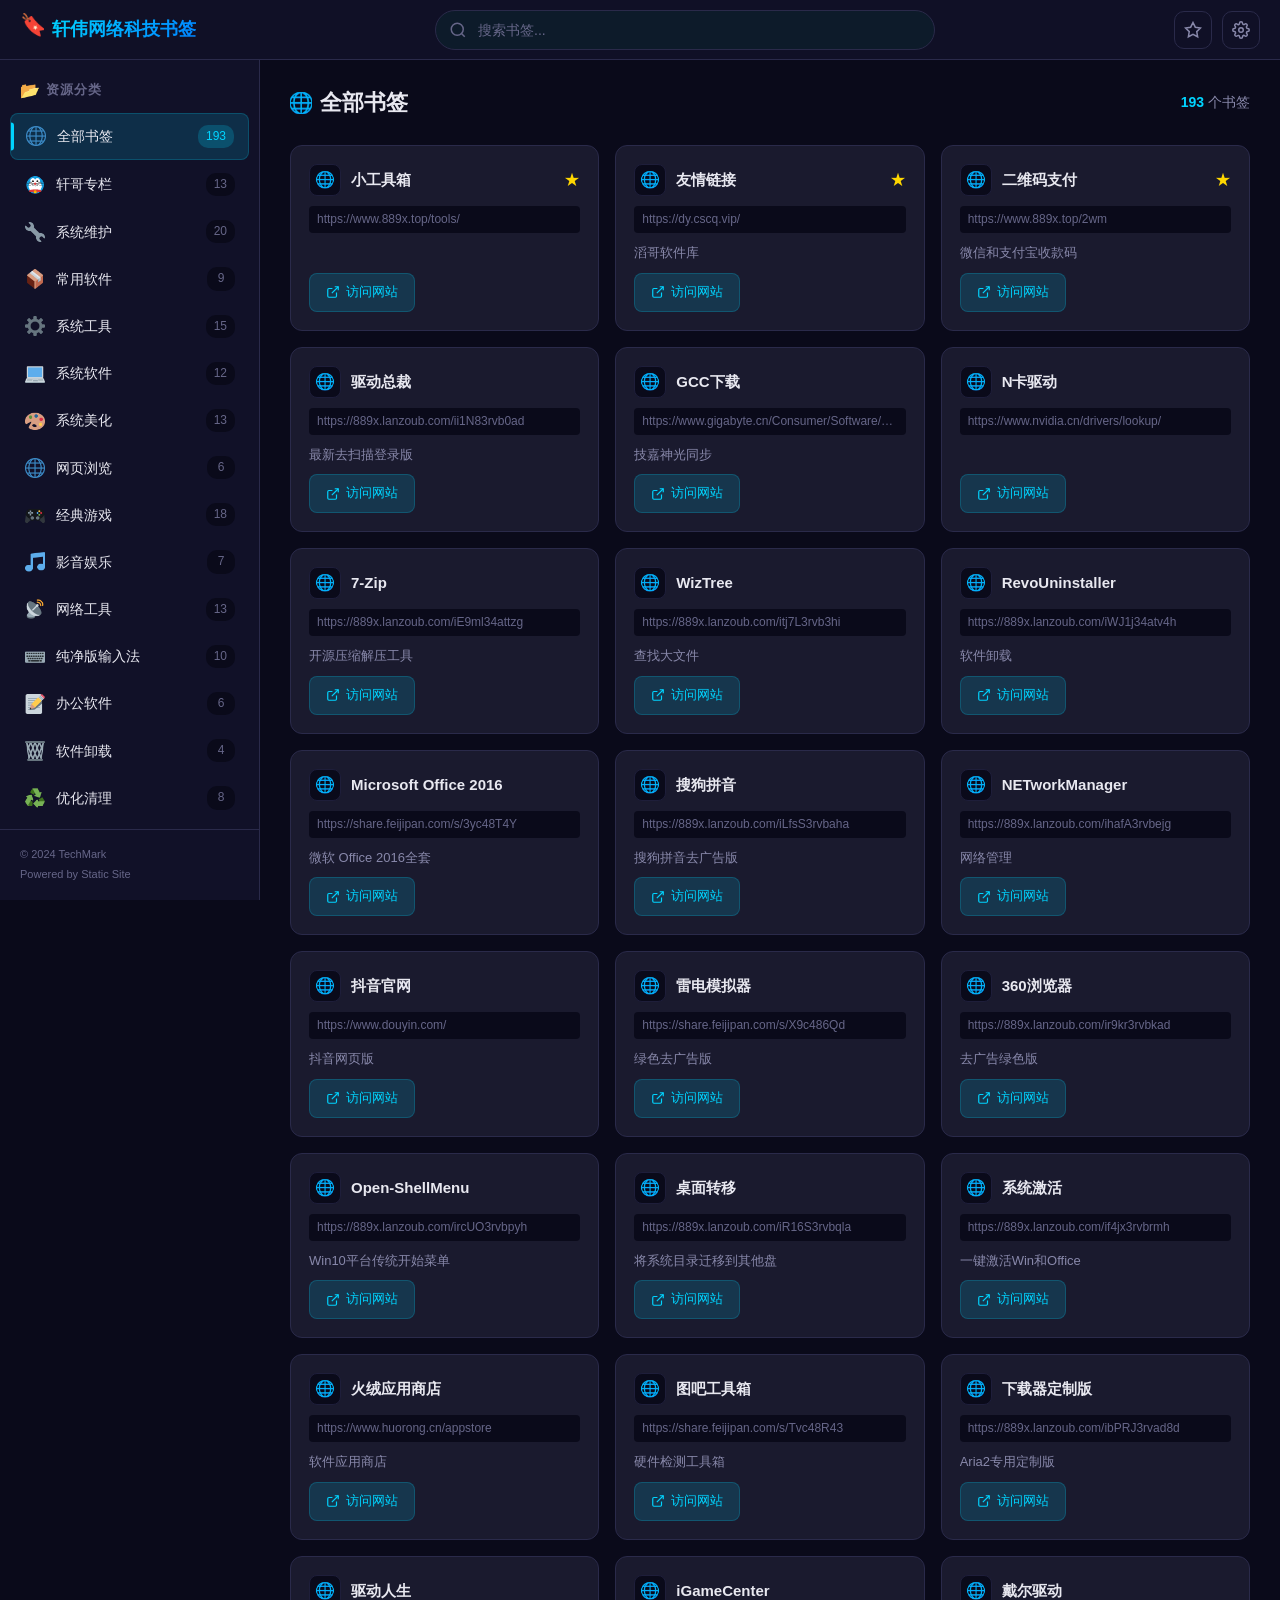
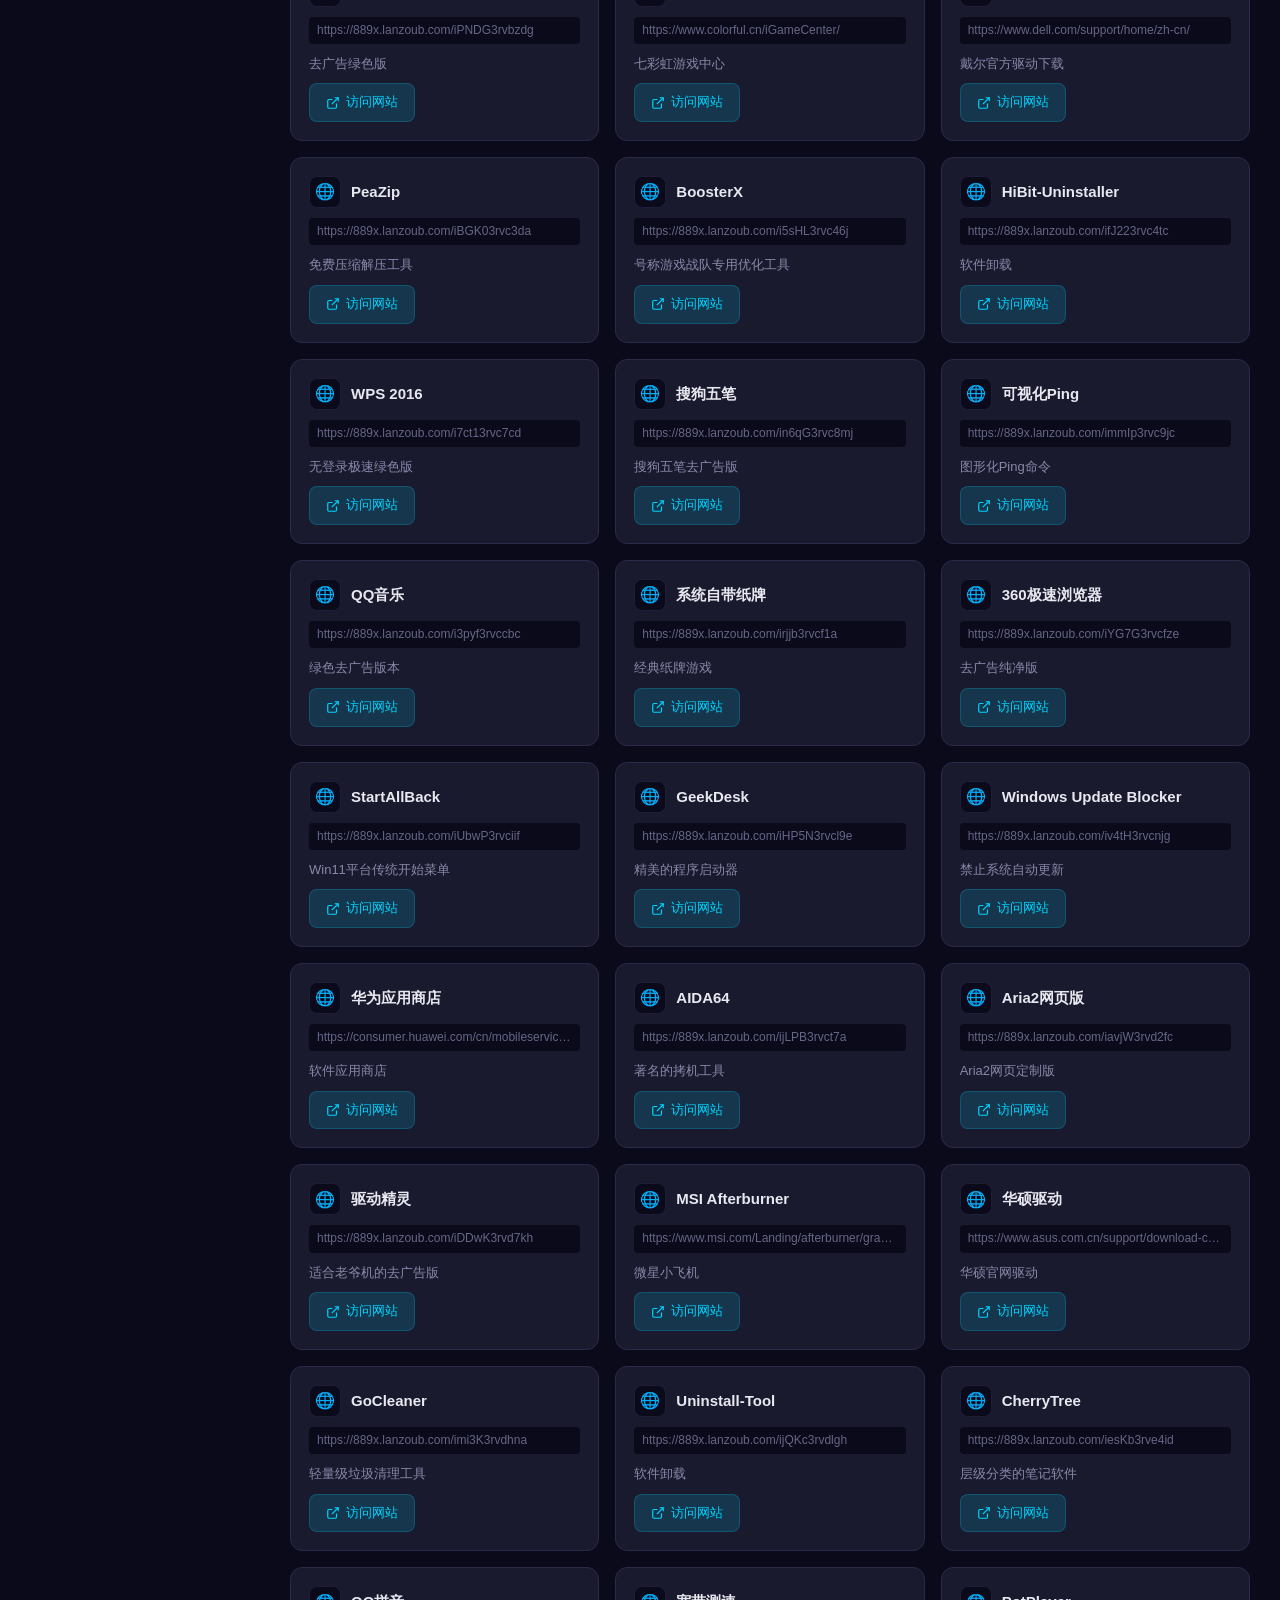
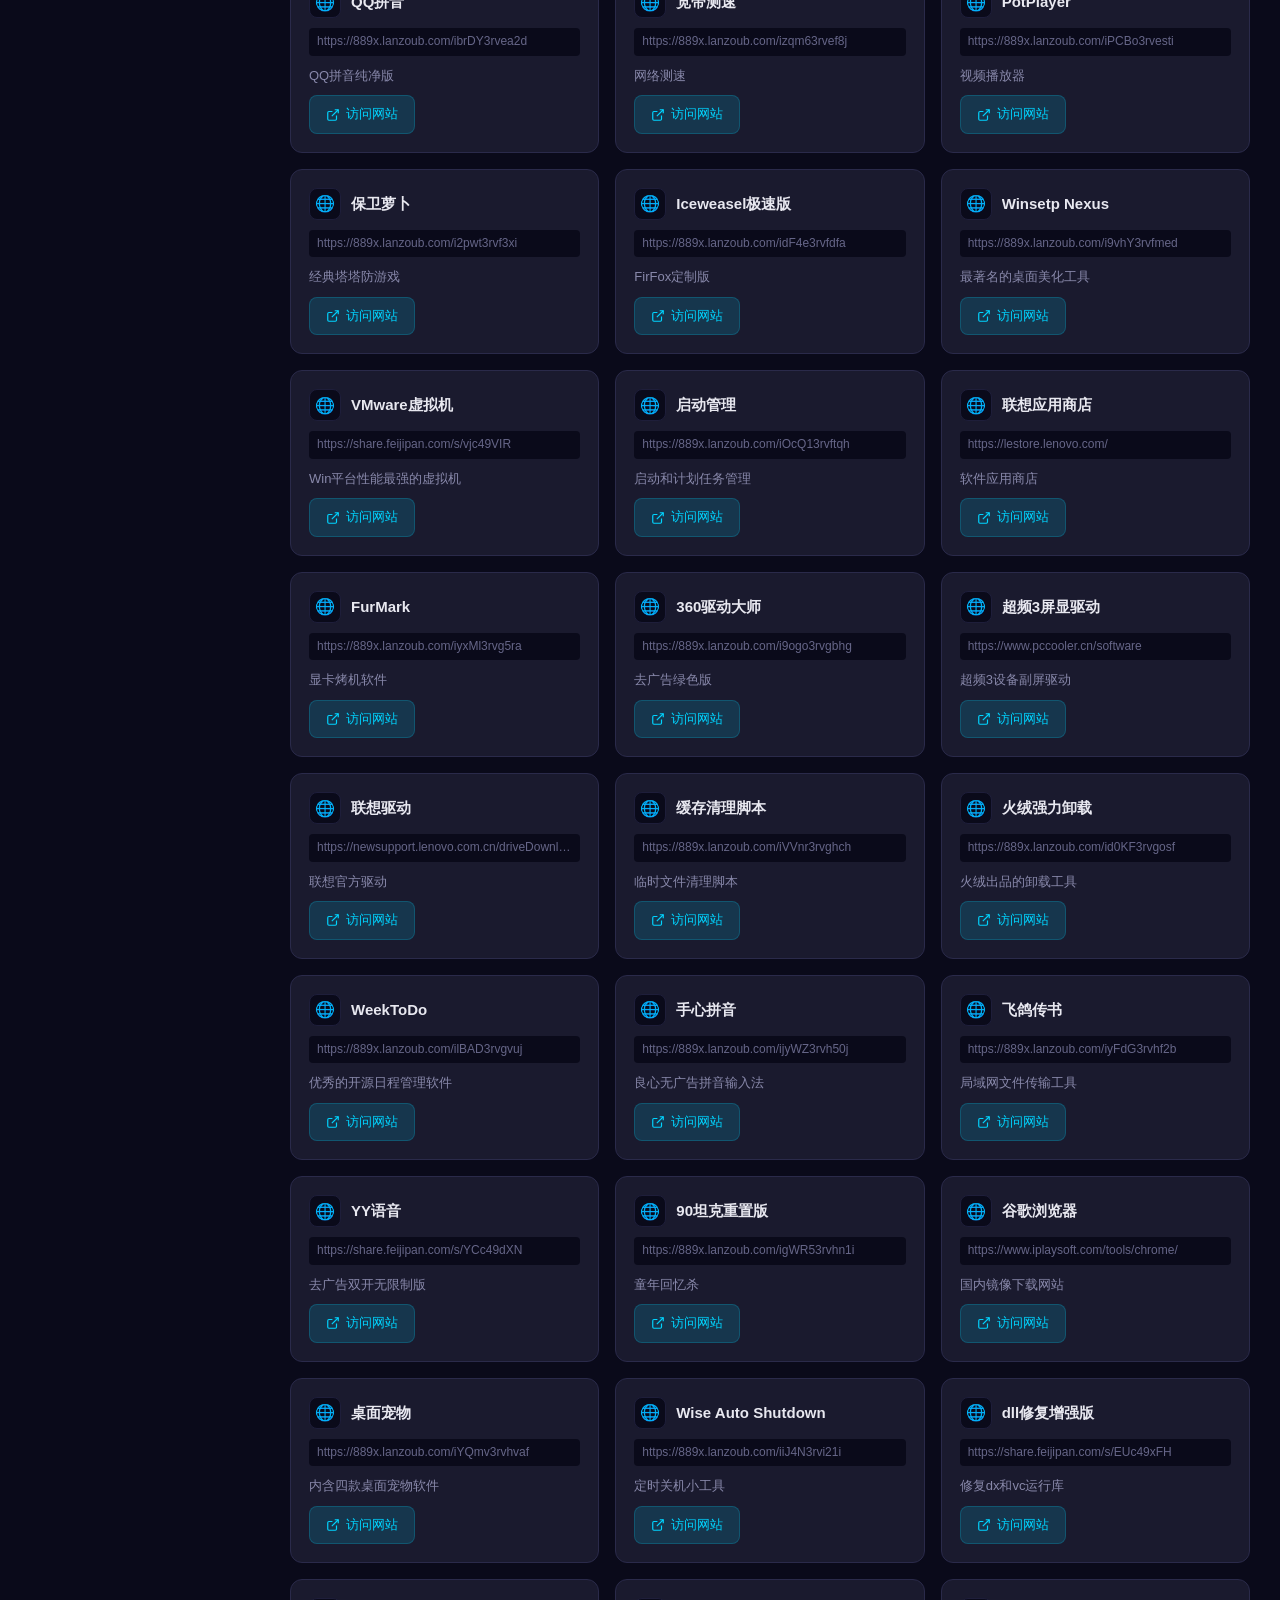
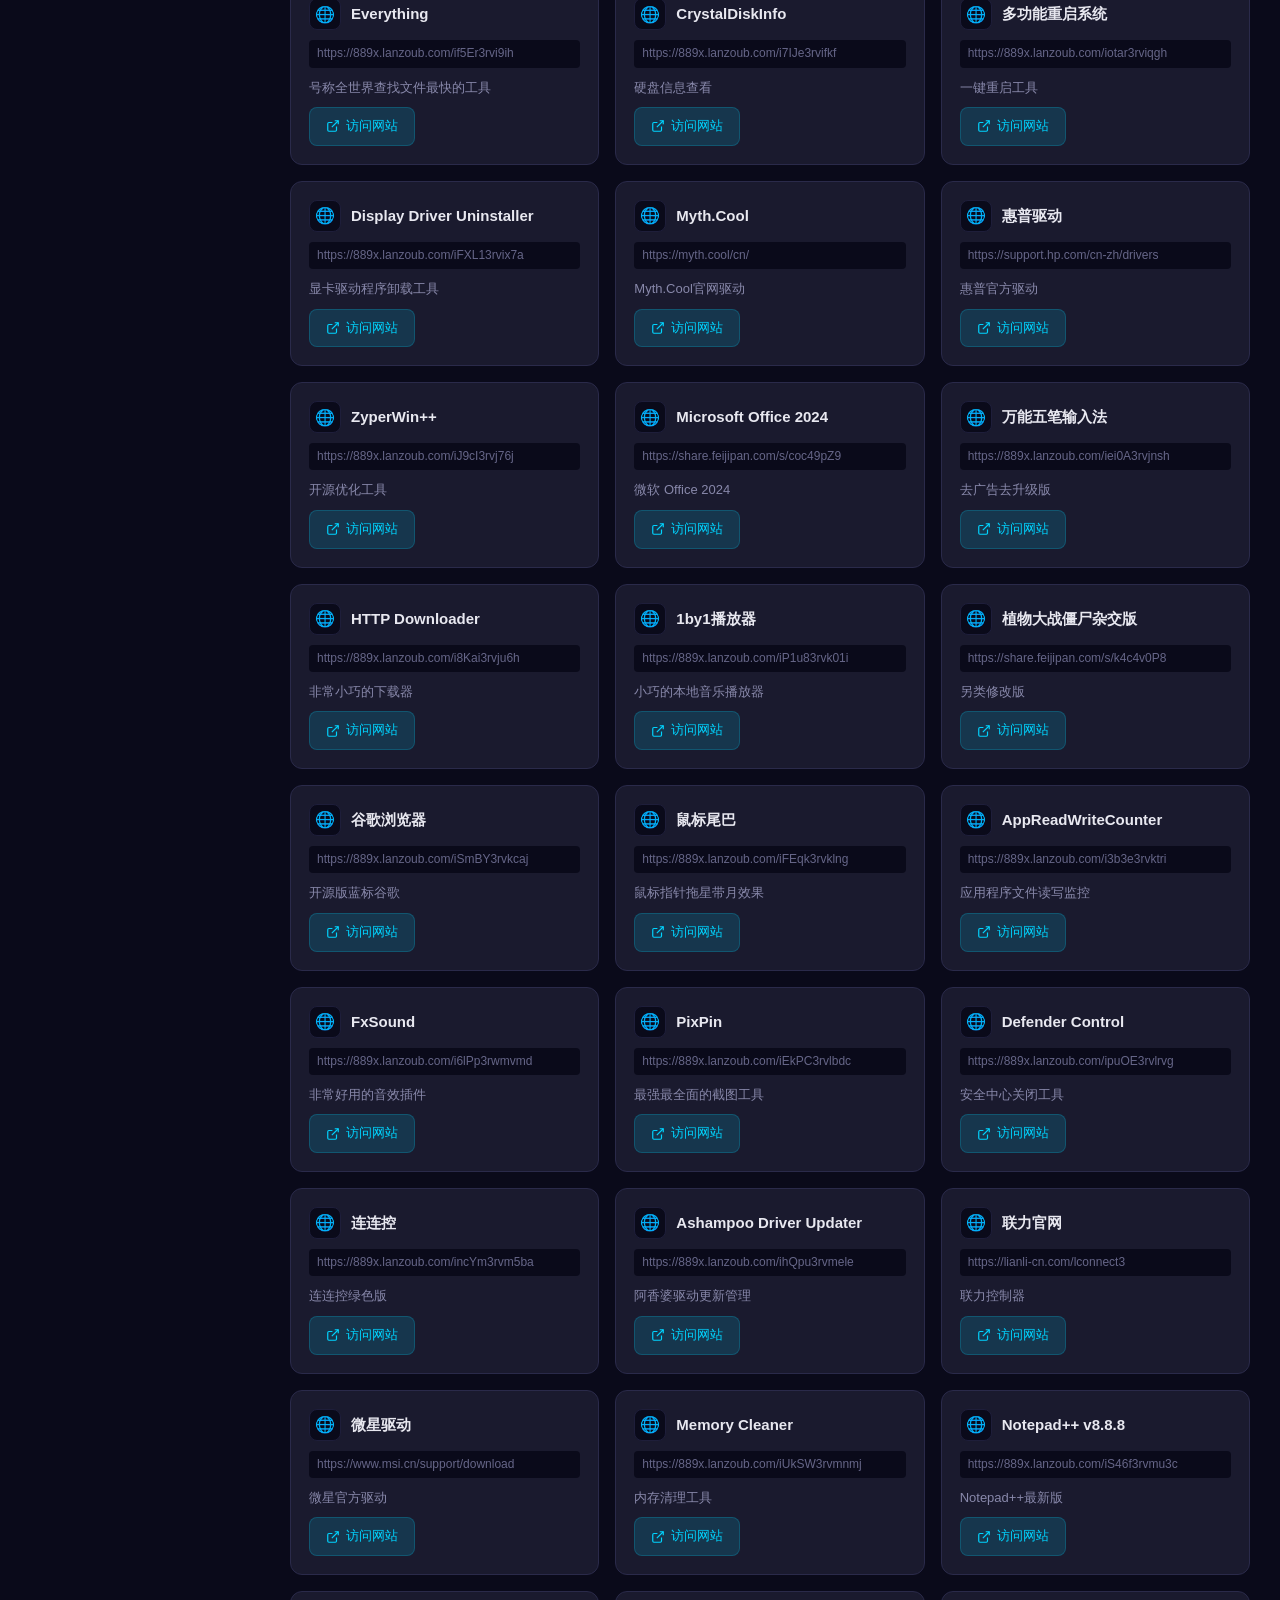
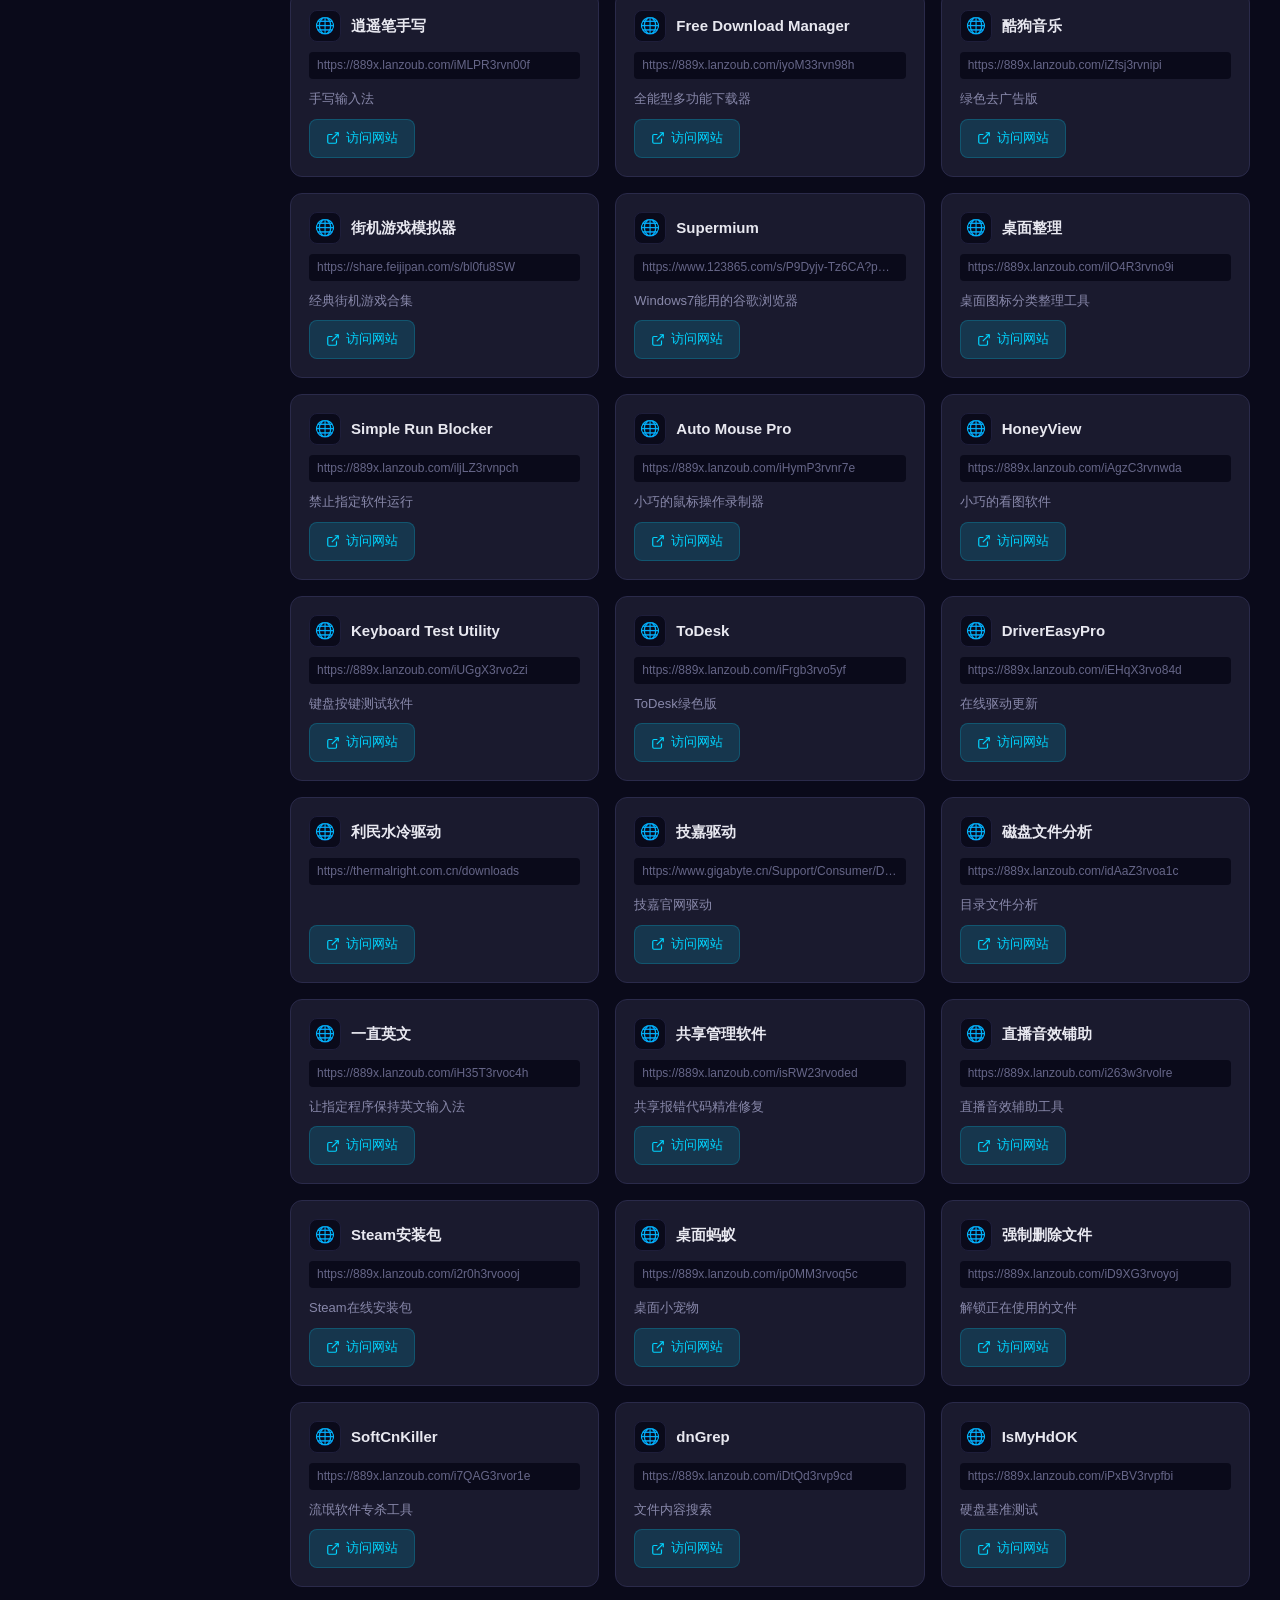
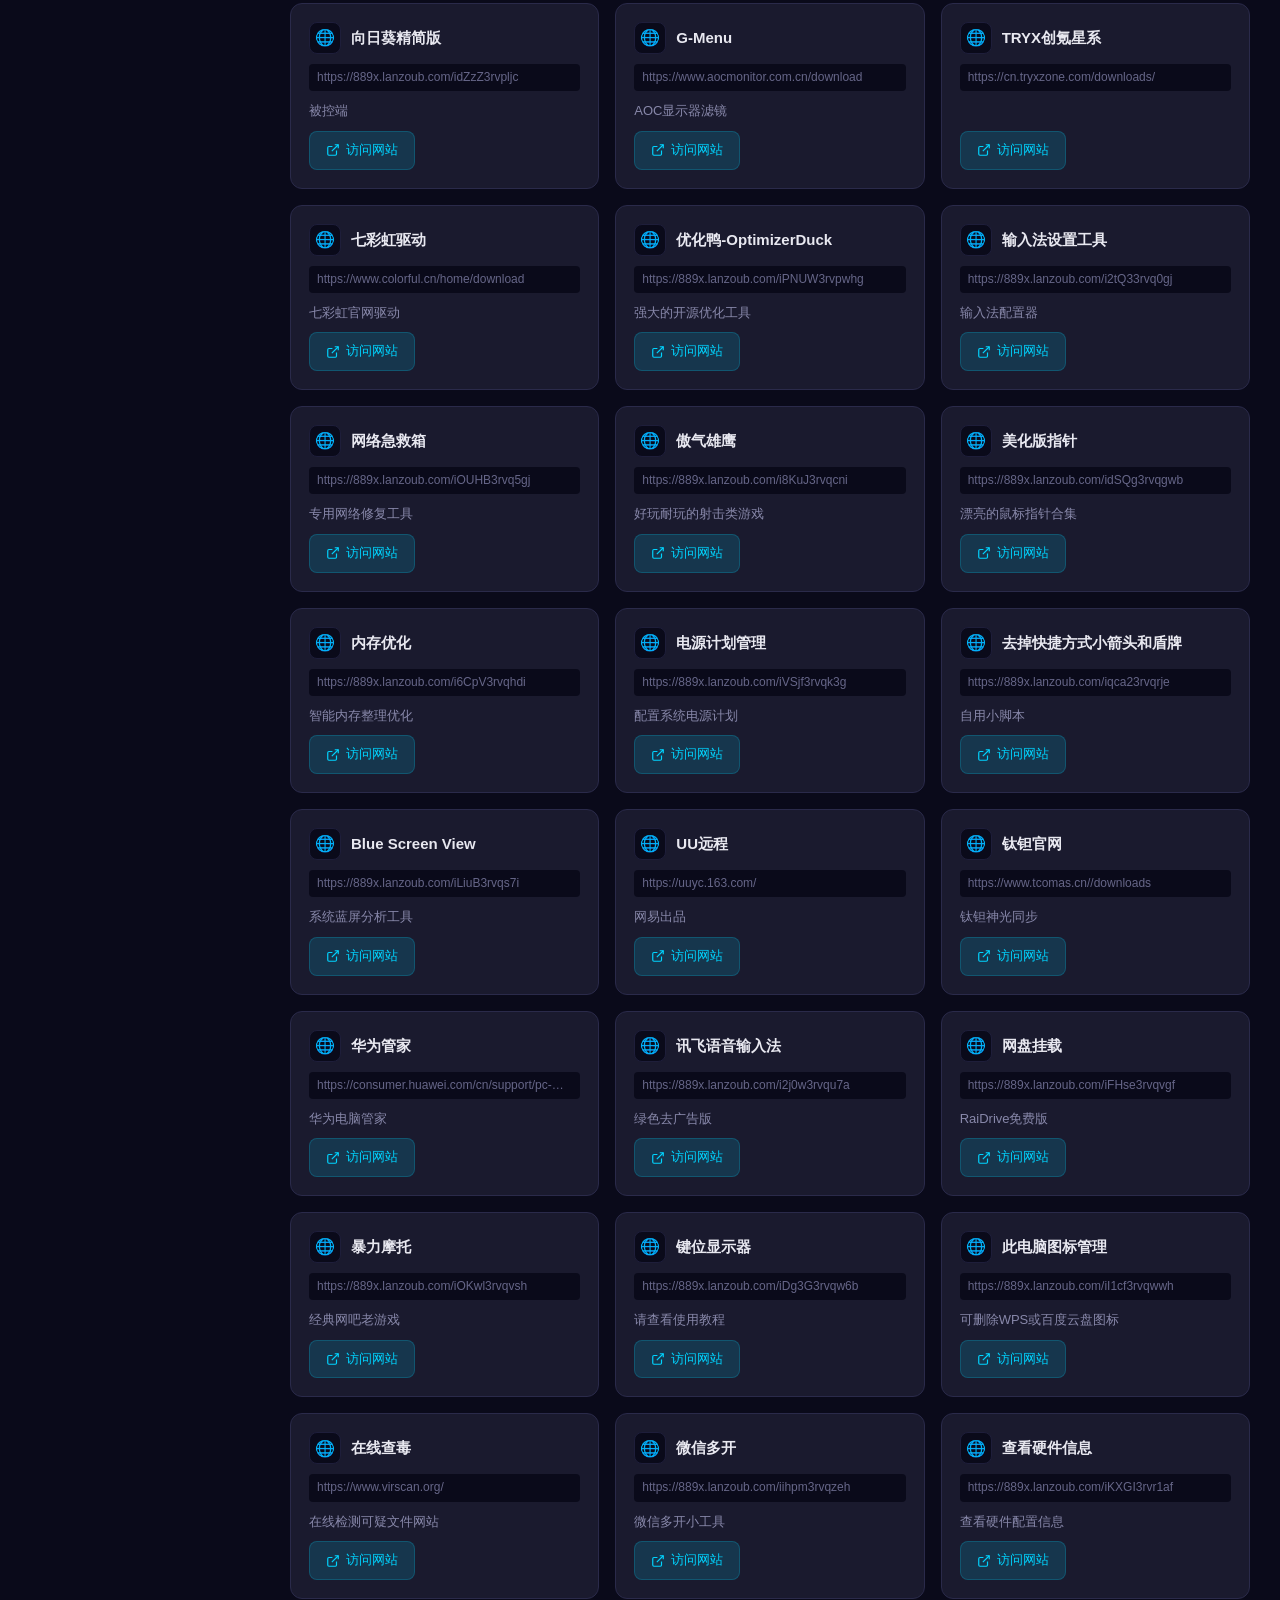
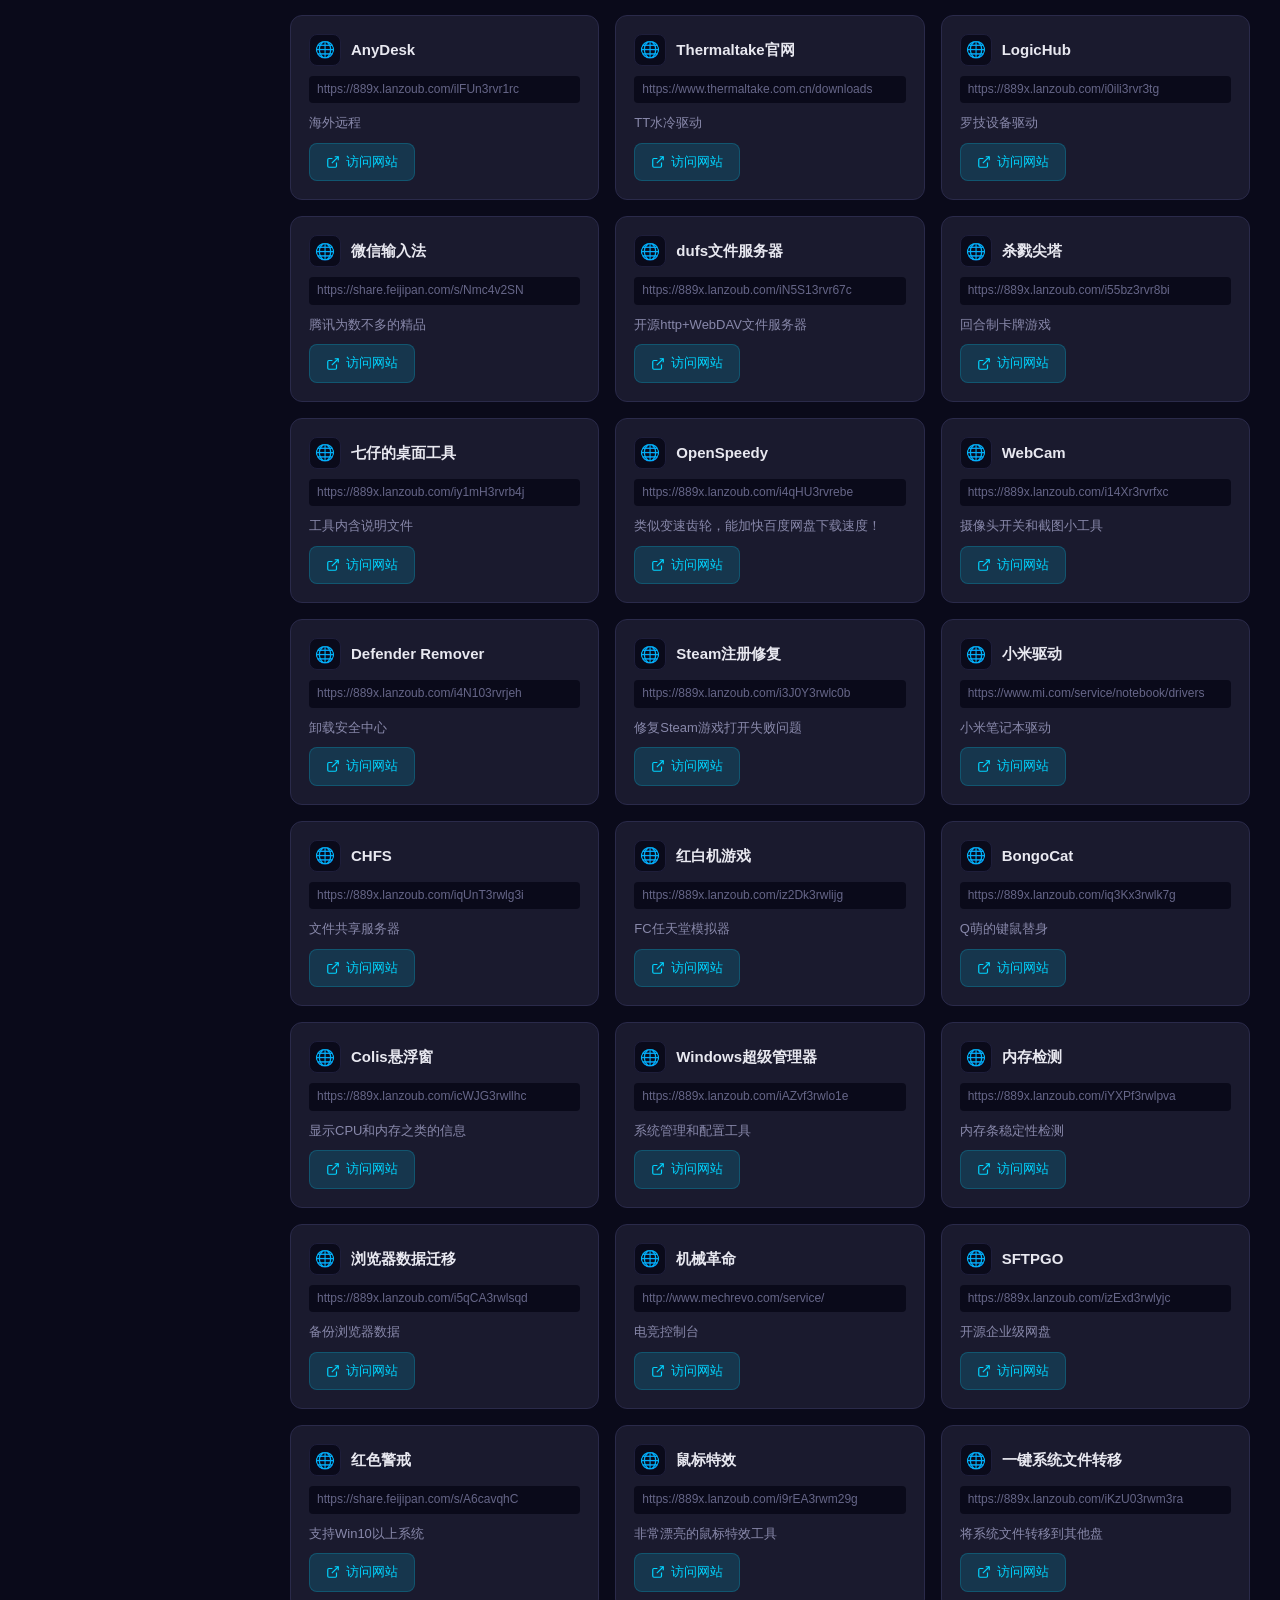
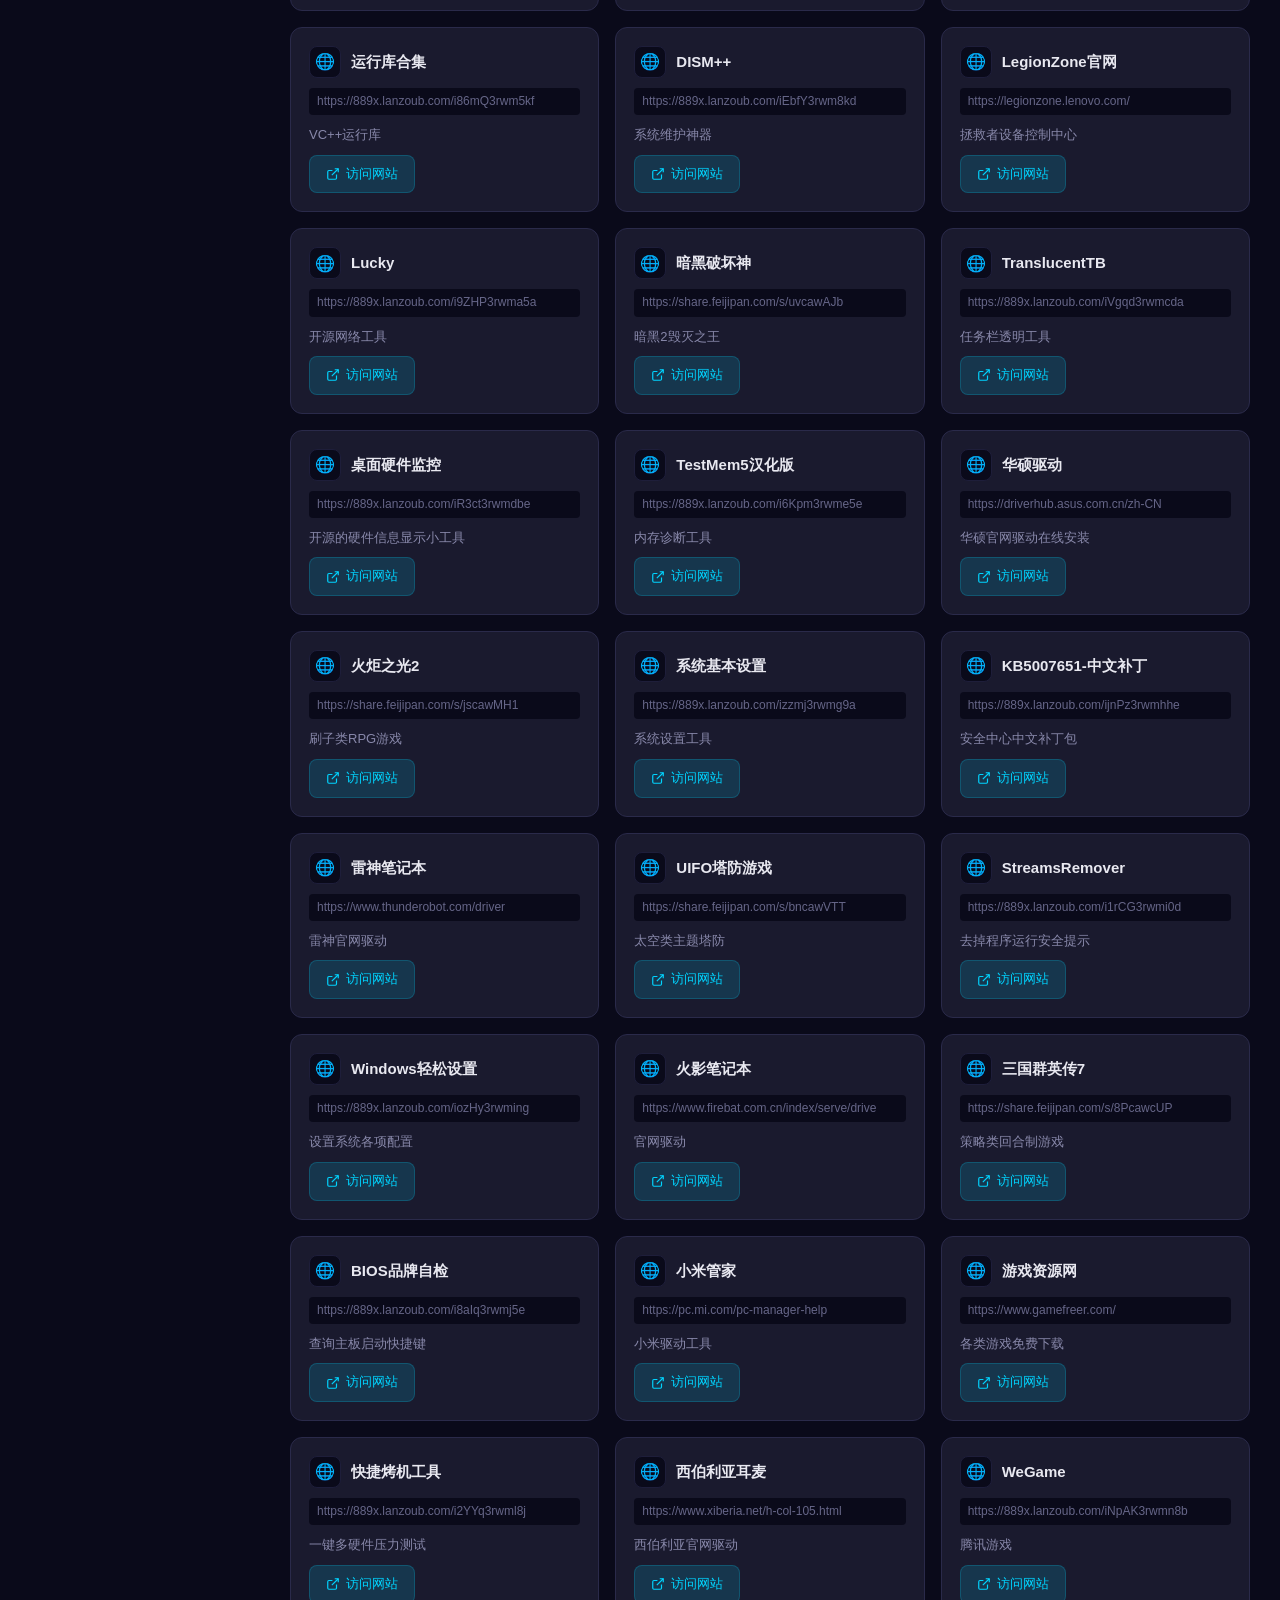
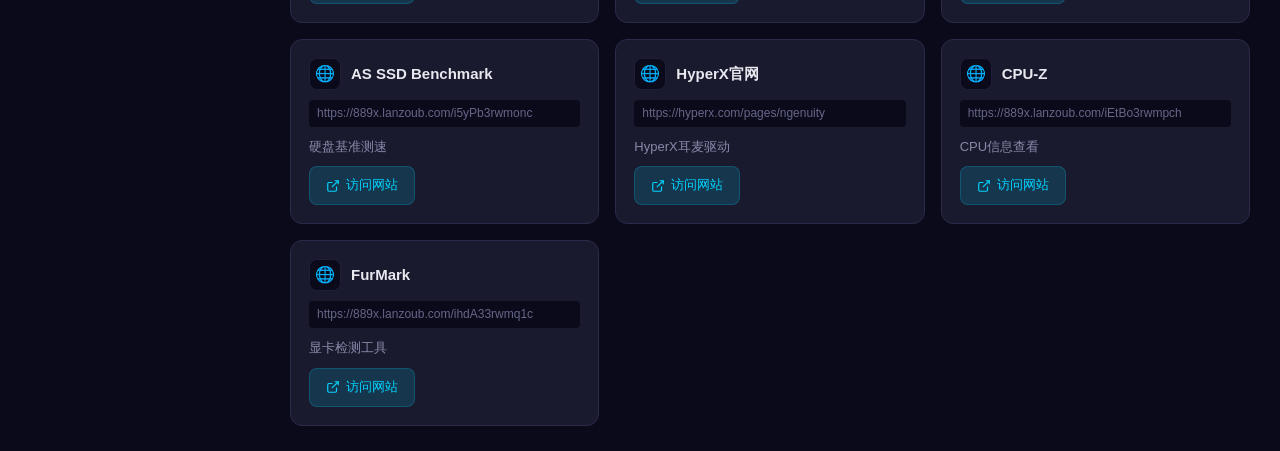
<file: index.html>
<!DOCTYPE html>
<html lang="zh-CN">
<head>
    <meta charset="UTF-8">
    <meta name="viewport" content="width=device-width, initial-scale=1.0">
    <meta name="keywords" content="书签,导航,资源,链接,收藏,工具,科技,网站目录,网络书签">
    <meta name="description" content="探索互联网优质资源">
    <meta name="author" content="轩伟网络科技书签">
    <meta name="robots" content="index,follow">
    <base href="./">
    <title>轩伟网络科技书签 - 探索互联网优质资源</title>
    <link rel="stylesheet" href="assets/css/style.css?v=20240707">
    <link rel="icon" href="assets/images/favicon.svg?v=20240707" type="image/svg+xml">
</head>
<body>
    <!-- 顶部导航栏 -->
    <header class="top-header">
        <div class="header-left">
            <button class="menu-toggle" id="menuToggle" aria-label="菜单">
                <span></span><span></span><span></span>
            </button>
            <div class="logo">
                <span class="logo-icon"><img src="assets/images/logo-icon.svg?v=20240707" alt="logo" width="24" height="24"></span>
                <span class="logo-text">轩伟网络科技书签</span>
            </div>
        </div>
        <div class="header-center">
            <div class="search-box">
                <svg class="search-icon" viewBox="0 0 24 24" fill="none" stroke="currentColor" stroke-width="2">
                    <circle cx="11" cy="11" r="8"/><path d="m21 21-4.35-4.35"/>
                </svg>
                <input type="text" id="searchInput" placeholder="搜索书签..." autocomplete="off">
                <button class="search-clear" id="searchClear" style="display:none">&times;</button>
            </div>
        </div>
        <div class="header-right">
            <button class="star-filter" id="starFilter" title="收藏的书签">
                <svg viewBox="0 0 24 24" fill="none" stroke="currentColor" stroke-width="2">
                    <polygon points="12 2 15.09 8.26 22 9.27 17 14.14 18.18 21.02 12 17.77 5.82 21.02 7 14.14 2 9.27 8.91 8.26 12 2"/>
                </svg>
            </button>
            <a href="admin.html" class="admin-link" title="后台管理">
                <svg viewBox="0 0 24 24" fill="none" stroke="currentColor" stroke-width="2">
                    <circle cx="12" cy="12" r="3"/><path d="M19.4 15a1.65 1.65 0 0 0 .33 1.82l.06.06a2 2 0 0 1 0 2.83 2 2 0 0 1-2.83 0l-.06-.06a1.65 1.65 0 0 0-1.82-.33 1.65 1.65 0 0 0-1 1.51V21a2 2 0 0 1-2 2 2 2 0 0 1-2-2v-.09A1.65 1.65 0 0 0 9 19.4a1.65 1.65 0 0 0-1.82.33l-.06.06a2 2 0 0 1-2.83 0 2 2 0 0 1 0-2.83l.06-.06A1.65 1.65 0 0 0 4.68 15a1.65 1.65 0 0 0-1.51-1H3a2 2 0 0 1-2-2 2 2 0 0 1 2-2h.09A1.65 1.65 0 0 0 4.6 9a1.65 1.65 0 0 0-.33-1.82l-.06-.06a2 2 0 0 1 0-2.83 2 2 0 0 1 2.83 0l.06.06A1.65 1.65 0 0 0 9 4.68a1.65 1.65 0 0 0 1-1.51V3a2 2 0 0 1 2-2 2 2 0 0 1 2 2v.09a1.65 1.65 0 0 0 1 1.51 1.65 1.65 0 0 0 1.82-.33l.06-.06a2 2 0 0 1 2.83 0 2 2 0 0 1 0 2.83l-.06.06A1.65 1.65 0 0 0 19.4 9a1.65 1.65 0 0 0 1.51 1H21a2 2 0 0 1 2 2 2 2 0 0 1-2 2h-.09a1.65 1.65 0 0 0-1.51 1z"/>
                </svg>
            </a>
        </div>
    </header>

    <!-- 移动端搜索栏 -->
    <div class="mobile-search">
        <div class="search-box">
            <svg class="search-icon" viewBox="0 0 24 24" fill="none" stroke="currentColor" stroke-width="2">
                <circle cx="11" cy="11" r="8"/><path d="m21 21-4.35-4.35"/>
            </svg>
            <input type="text" id="mobileSearchInput" placeholder="搜索书签..." autocomplete="off">
            <button class="search-clear" id="mobileSearchClear" style="display:none">&times;</button>
        </div>
    </div>

    <!-- 主内容区 -->
    <div class="main-container">
        <!-- 左侧分类导航 -->
        <aside class="sidebar" id="sidebar">
            <div class="sidebar-overlay" id="sidebarOverlay"></div>
            <nav class="sidebar-nav">
                <div class="sidebar-title"><img src="assets/images/sidebar-title.svg?v=20240707" alt="分类" width="20" height="20"> 资源分类</div>
                <ul class="category-list" id="categoryList">
                    <li class="category-item active" data-id="0">
                        <span class="cat-icon"><img src="assets/images/category-icons/0.png" alt=""></span>
                        <span class="cat-name">全部书签</span>
                        <span class="cat-count" id="totalCount">0</span>
                    </li>
                </ul>
                <div class="sidebar-footer">
                    <div class="site-info">
                        <p>© 2024 TechMark</p>
                        <p>Powered by Static Site</p>
                    </div>
                </div>
            </nav>
        </aside>

        <!-- 右侧书签列表 -->
        <main class="content">
            <div class="content-header">
                <h2 class="content-title" id="contentTitle"><img src="assets/images/content-title.svg?v=20240707" alt="全部书签" width="22" height="22"> 全部书签</h2>
                <div class="view-info">
                    <span id="bookmarkCount">0</span> 个书签
                </div>
            </div>
            <div class="bookmark-grid" id="bookmarkGrid">
                <div class="loading">
                    <div class="spinner"></div>
                    <p>加载中...</p>
                </div>
            </div>
            <div class="empty-state" id="emptyState" style="display:none">
                <div class="empty-icon">📭</div>
                <p>暂无书签</p>
            </div>
        </main>
    </div>

    <!-- 返回顶部 -->
    <button class="back-to-top" id="backToTop" title="返回顶部">↑</button>

    <script src="assets/js/front.js?v=20240707"></script>
    <script>
        document.addEventListener('DOMContentLoaded', function() {
            FrontApp.init();
        });
    </script>
</body>
</html>
</file>
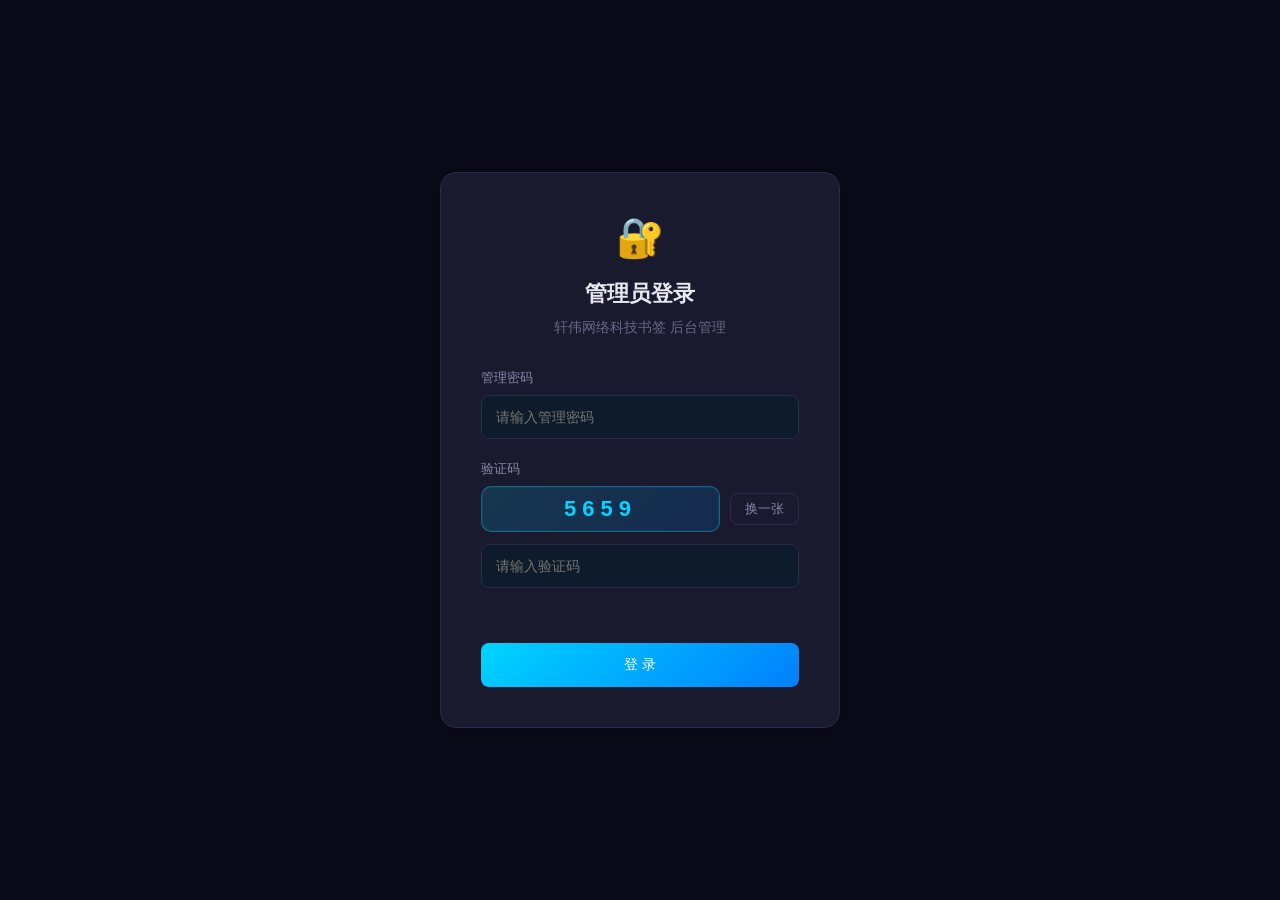
<file: admin.html>
<!DOCTYPE html>
<html lang="zh-CN">
<head>
    <meta charset="UTF-8">
    <meta name="viewport" content="width=device-width, initial-scale=1.0">
    <base href="./">
    <title>后台管理 - 轩伟网络科技书签</title>
    <link rel="stylesheet" href="assets/css/style.css?v=20240707">
    <link rel="icon" href="assets/images/favicon.svg?v=20240707" type="image/svg+xml">
</head>
<body class="admin-body">
    <!-- 登录页面 -->
    <div class="login-page" id="loginPage">
        <div class="login-card">
            <div class="login-header">
                <span class="login-icon"><img src="assets/images/login-icon.svg?v=20240707" alt="登录" width="48" height="48"></span>
                <h2>管理员登录</h2>
                <p>轩伟网络科技书签 后台管理</p>
            </div>
            <form id="loginForm" class="login-form">
                <div class="form-group">
                    <label for="login-password">管理密码</label>
                    <input id="login-password" type="password" name="password" placeholder="请输入管理密码" required autocomplete="current-password" tabindex="1" data-next="login-captcha">
                </div>
                <div class="form-group">
                    <label for="login-captcha">验证码</label>
                    <div class="captcha-box">
                        <div id="captchaCode" class="captcha-code" role="button" tabindex="-1" aria-label="刷新验证码">0000</div>
                        <button type="button" class="btn btn-sm btn-outline" id="refreshCaptchaBtn" tabindex="2">换一张</button>
                    </div>
                    <input id="login-captcha" class="captcha-input" type="text" name="captcha" placeholder="请输入验证码" required autocomplete="one-time-code" tabindex="3">
                </div>
                <div class="form-error" id="loginError"></div>
                <button type="submit" class="btn btn-primary btn-block" id="loginSubmitBtn" tabindex="4">登 录</button>
            </form>
        </div>
    </div>

    <!-- 管理后台 -->
    <div class="admin-panel" id="adminPanel" style="display:none">
        <!-- 强制修改密码提示 -->
        <div class="password-change-notice" id="passwordChangeNotice" style="display:none">
            <div class="notice-content">
                <span class="notice-icon"><img src="assets/images/admin-warning.svg?v=20240707" alt="警告" width="20" height="20"></span>
                <span class="notice-text">为了您的账户安全，请立即修改默认密码！</span>
                <button class="btn btn-sm btn-warning" id="changePasswordBtn">立即修改</button>
            </div>
        </div>
        
        <!-- 顶部栏 -->
        <header class="admin-header">
            <div class="admin-header-left">
                <button class="admin-menu-toggle" id="adminMenuToggle">
                    <span></span><span></span><span></span>
                </button>
                <span class="admin-logo"><img src="assets/images/admin-logo.svg?v=20240707" alt="logo" width="20" height="20"> 管理后台</span>
            </div>
            <div class="admin-header-right">
                <a href="index.html" class="btn btn-sm btn-outline" target="_blank"><img src="assets/images/admin-globe.svg?v=20240707" alt="前台" width="16" height="16"> 查看前台</a>
                <button class="btn btn-sm btn-danger" id="logoutBtn">退出登录</button>
            </div>
        </header>

        <div class="admin-container">
            <!-- 侧边菜单 -->
            <aside class="admin-sidebar" id="adminSidebar">
                <div class="admin-sidebar-overlay" id="adminSidebarOverlay"></div>
                <nav class="admin-nav">
                    <a href="#" class="admin-nav-item active" data-tab="dashboard">
                        <span><img src="assets/images/admin-chart.svg?v=20240707" alt="数据概览" width="18" height="18"></span> 数据概览
                    </a>
                    <a href="#" class="admin-nav-item" data-tab="bookmarks">
                        <span><img src="assets/images/admin-bookmark.svg?v=20240707" alt="书签管理" width="18" height="18"></span> 书签管理
                    </a>
                    <a href="#" class="admin-nav-item" data-tab="categories">
                        <span><img src="assets/images/admin-folder.svg?v=20240707" alt="分类管理" width="18" height="18"></span> 分类管理
                    </a>
                    <a href="#" class="admin-nav-item" data-tab="settings">
                        <span><img src="assets/images/admin-folder.svg?v=20240707" alt="数据设置" width="18" height="18"></span> 数据设置
                    </a>
                </nav>
            </aside>

            <!-- 内容区 -->
            <main class="admin-content">
                <!-- 数据概览 -->
                <div class="admin-tab active" id="tab-dashboard">
                    <h2 class="tab-title"><img src="assets/images/admin-chart.svg?v=20240707" alt="数据概览" width="22" height="22"> 数据概览</h2>
                    <div class="stats-grid">
                        <div class="stat-card">
                            <div class="stat-icon"><img src="assets/images/admin-bookmark.svg?v=20240707" alt="书签" width="36" height="36"></div>
                            <div class="stat-info">
                                <div class="stat-number" id="statBookmarks">0</div>
                                <div class="stat-label">总书签数</div>
                            </div>
                        </div>
                        <div class="stat-card">
                            <div class="stat-icon"><img src="assets/images/admin-folder.svg?v=20240707" alt="分类" width="36" height="36"></div>
                            <div class="stat-info">
                                <div class="stat-number" id="statCategories">0</div>
                                <div class="stat-label">分类数量</div>
                            </div>
                        </div>
                        <div class="stat-card">
                            <div class="stat-icon"><img src="assets/images/admin-star.svg?v=20240707" alt="收藏" width="36" height="36"></div>
                            <div class="stat-info">
                                <div class="stat-number" id="statStarred">0</div>
                                <div class="stat-label">收藏数量</div>
                            </div>
                        </div>
                        <div class="stat-card">
                            <div class="stat-icon"><img src="assets/images/admin-calendar.svg?v=20240707" alt="今日" width="36" height="36"></div>
                            <div class="stat-info">
                                <div class="stat-number" id="statToday">0</div>
                                <div class="stat-label">今日新增</div>
                            </div>
                        </div>
                    </div>
                </div>

                <!-- 书签管理 -->
                <div class="admin-tab" id="tab-bookmarks">
                    <div class="tab-header">
                        <h2 class="tab-title"><img src="assets/images/admin-bookmark.svg?v=20240707" alt="书签管理" width="22" height="22"> 书签管理</h2>
                        <button class="btn btn-primary" id="addBookmarkBtn">+ 添加书签</button>
                    </div>
                    <div class="admin-toolbar">
                        <select id="filterCategory" class="form-select">
                            <option value="0">全部分类</option>
                        </select>
                        <input type="text" id="filterSearch" class="form-input" placeholder="搜索书签...">
                    </div>
                    <div class="admin-table-wrapper">
                        <table class="admin-table">
                            <thead>
                                <tr>
                                    <th>书签</th>
                                    <th class="hide-mobile">分类</th>
                                    <th class="hide-mobile">描述</th>
                                    <th>状态</th>
                                    <th>操作</th>
                                </tr>
                            </thead>
                            <tbody id="bookmarkTableBody">
                            </tbody>
                        </table>
                    </div>
                </div>

                <!-- 分类管理 -->
                <div class="admin-tab" id="tab-categories">
                    <div class="tab-header">
                        <h2 class="tab-title"><img src="assets/images/admin-folder.svg?v=20240707" alt="分类管理" width="22" height="22"> 分类管理</h2>
                        <button class="btn btn-primary" id="addCategoryBtn">+ 添加分类</button>
                    </div>
                    <div class="admin-table-wrapper">
                        <table class="admin-table">
                            <thead>
                                <tr>
                                    <th>图标</th>
                                    <th>名称</th>
                                    <th class="hide-mobile">排序</th>
                                    <th>书签数</th>
                                    <th>操作</th>
                                </tr>
                            </thead>
                            <tbody id="categoryTableBody">
                            </tbody>
                        </table>
                    </div>
                </div>

                <!-- 数据设置 -->
                <div class="admin-tab" id="tab-settings">
                    <h2 class="tab-title"><img src="assets/images/admin-folder.svg?v=20240707" alt="数据设置" width="22" height="22"> 数据设置</h2>
                    <div style="background:var(--bg-card);border:1px solid var(--border-color);border-radius:var(--radius);padding:24px;max-width:800px;">
                        <p style="color:var(--text-secondary);margin-bottom:16px;">静态网站模式下，数据存储在 <code>data/bookmarks.json</code> 中。修改数据后请导出并上传到 GitHub 仓库。</p>
                        <div style="display:flex;gap:12px;flex-wrap:wrap;">
                            <button class="btn btn-primary" id="exportJsonBtn">📥 导出 bookmarks.json</button>
                            <button class="btn btn-outline" id="importJsonBtn">📤 导入 JSON</button>
                            <input type="file" id="importFile" accept="application/json" style="display:none">
                        </div>
                        <div style="margin-top:20px;">
                            <label style="display:block;font-size:13px;color:var(--text-secondary);margin-bottom:6px;font-weight:500;">后台登录密码</label>
                            <div style="padding:14px 16px;background:var(--bg-secondary);border:1px dashed var(--border-color);border-radius:var(--radius);color:var(--text-secondary);">
                                当前后台登录密码已由系统固定，详情仅保留在本地前端逻辑中。如需变更，请联系站点管理员。
                            </div>
                            <p style="font-size:12px;color:var(--text-muted);margin-top:6px;">当前版本已关闭密码修改入口，登录密码仅由前端本地加密逻辑控制。</p>
                        </div>
                    </div>
                </div>
            </main>
        </div>
    </div>

    <!-- 弹窗 -->
    <div class="modal-overlay" id="modalOverlay">
        <div class="modal" id="modal">
            <div class="modal-header">
                <h3 id="modalTitle">标题</h3>
                <button class="modal-close" id="modalClose">&times;</button>
            </div>
            <div class="modal-body" id="modalBody"></div>
        </div>
    </div>

    <!-- Toast提示 -->
    <div class="toast-container" id="toastContainer"></div>

    <script src="assets/js/admin.js?v=20240707"></script>
    <script>
        document.addEventListener('DOMContentLoaded', function() {
            AdminApp.init();
        });
    </script>
</body>
</html>
</file>
<file: assets/css/style.css>
/* ========================================
   TechMark 科技书签 - 主样式文件
   ======================================== */

/* === CSS Variables === */
:root {
    --bg-primary: #0a0a1a;
    --bg-secondary: #111128;
    --bg-card: #1a1a2e;
    --bg-hover: #222244;
    --bg-input: #0d1b2a;
    --border-color: #2a2a4a;
    --border-light: #1e1e3a;
    --text-primary: #e8e8f0;
    --text-secondary: #8888aa;
    --text-muted: #666688;
    --accent-primary: #00d4ff;
    --accent-secondary: #0080ff;
    --accent-gradient: linear-gradient(135deg, #00d4ff, #0080ff);
    --accent-glow: rgba(0, 212, 255, 0.15);
    --danger: #ff4757;
    --success: #2ed573;
    --warning: #ffa502;
    --star-color: #ffd700;
    --sidebar-width: 260px;
    --header-height: 60px;
    --radius: 12px;
    --radius-sm: 8px;
    --shadow: 0 4px 20px rgba(0, 0, 0, 0.3);
    --shadow-glow: 0 0 20px rgba(0, 212, 255, 0.1);
    --transition: all 0.3s cubic-bezier(0.4, 0, 0.2, 1);
}

/* === Reset & Base === */
*, *::before, *::after {
    margin: 0;
    padding: 0;
    box-sizing: border-box;
}

html {
    scroll-behavior: smooth;
}

/* === Utility Classes === */
body {
    font-family: -apple-system, BlinkMacSystemFont, 'Segoe UI', 'PingFang SC', 'Microsoft YaHei', sans-serif;
    background: var(--bg-primary);
    color: var(--text-primary);
    line-height: 1.6;
    min-height: 100vh;
    overflow-x: hidden;
}

a {
    color: var(--accent-primary);
    text-decoration: none;
    transition: var(--transition);
}

a:hover {
    color: var(--accent-secondary);
}

/* === Scrollbar === */
::-webkit-scrollbar {
    width: 6px;
    height: 6px;
}

::-webkit-scrollbar-track {
    background: var(--bg-secondary);
}

::-webkit-scrollbar-thumb {
    background: var(--border-color);
    border-radius: 3px;
}

::-webkit-scrollbar-thumb:hover {
    background: var(--accent-primary);
}

/* ========================================
   Header
   ======================================== */
.top-header {
    position: fixed;
    top: 0;
    left: 0;
    right: 0;
    height: var(--header-height);
    background: rgba(17, 17, 40, 0.95);
    backdrop-filter: blur(20px);
    border-bottom: 1px solid var(--border-color);
    display: flex;
    align-items: center;
    padding: 0 20px;
    z-index: 1000;
    gap: 15px;
}

.header-left {
    display: flex;
    align-items: center;
    gap: 12px;
    flex-shrink: 0;
}

.menu-toggle {
    display: none;
    flex-direction: column;
    gap: 5px;
    background: none;
    border: none;
    cursor: pointer;
    padding: 5px;
}

.menu-toggle span {
    display: block;
    width: 22px;
    height: 2px;
    background: var(--text-primary);
    border-radius: 2px;
    transition: var(--transition);
}

.logo {
    display: flex;
    align-items: center;
    gap: 8px;
}

.logo-icon {
    font-size: 24px;
}

.logo-text {
    font-size: 18px;
    font-weight: 700;
    background: var(--accent-gradient);
    -webkit-background-clip: text;
    -webkit-text-fill-color: transparent;
    background-clip: text;
    white-space: nowrap;
}

.header-center {
    flex: 1;
    max-width: 500px;
    margin: 0 auto;
}

.search-box {
    position: relative;
    width: 100%;
}

.search-icon {
    position: absolute;
    left: 14px;
    top: 50%;
    transform: translateY(-50%);
    width: 18px;
    height: 18px;
    color: var(--text-muted);
    pointer-events: none;
}

.search-box input {
    width: 100%;
    height: 40px;
    padding: 0 40px 0 42px;
    background: var(--bg-input);
    border: 1px solid var(--border-color);
    border-radius: 20px;
    color: var(--text-primary);
    font-size: 14px;
    outline: none;
    transition: var(--transition);
}

.search-box input:focus {
    border-color: var(--accent-primary);
    box-shadow: 0 0 0 3px var(--accent-glow);
}

.search-box input::placeholder {
    color: var(--text-muted);
}

.search-clear {
    position: absolute;
    right: 10px;
    top: 50%;
    transform: translateY(-50%);
    background: none;
    border: none;
    color: var(--text-muted);
    font-size: 20px;
    cursor: pointer;
    padding: 2px 6px;
    border-radius: 50%;
}

.search-clear:hover {
    color: var(--text-primary);
    background: var(--bg-hover);
}

.header-right {
    display: flex;
    align-items: center;
    gap: 10px;
    flex-shrink: 0;
}

.star-filter {
    width: 38px;
    height: 38px;
    display: flex;
    align-items: center;
    justify-content: center;
    background: none;
    border: 1px solid var(--border-color);
    border-radius: 10px;
    cursor: pointer;
    transition: var(--transition);
    color: var(--text-secondary);
}

.star-filter svg {
    width: 18px;
    height: 18px;
}

.star-filter:hover,
.star-filter.active {
    border-color: var(--star-color);
    color: var(--star-color);
    background: rgba(255, 215, 0, 0.1);
}

.admin-link {
    width: 38px;
    height: 38px;
    display: flex;
    align-items: center;
    justify-content: center;
    border: 1px solid var(--border-color);
    border-radius: 10px;
    color: var(--text-secondary);
    transition: var(--transition);
}

.admin-link svg {
    width: 18px;
    height: 18px;
}

.admin-link:hover {
    border-color: var(--accent-primary);
    color: var(--accent-primary);
    background: var(--accent-glow);
}

/* ========================================
   Main Layout
   ======================================== */
.main-container {
    display: flex;
    padding-top: var(--header-height);
    min-height: 100vh;
}

/* === Sidebar === */
.sidebar {
    position: fixed;
    top: var(--header-height);
    left: 0;
    bottom: 0;
    width: var(--sidebar-width);
    z-index: 900;
}

.sidebar-overlay {
    display: none;
    position: fixed;
    top: 0;
    left: 0;
    right: 0;
    bottom: 0;
    background: rgba(0, 0, 0, 0.5);
    z-index: -1;
    opacity: 0;
    visibility: hidden;
    transition: var(--transition);
}

.sidebar.open .sidebar-overlay {
    opacity: 1;
    visibility: visible;
}

.sidebar-nav {
    height: 100%;
    background: var(--bg-secondary);
    border-right: 1px solid var(--border-color);
    display: flex;
    flex-direction: column;
    overflow: hidden;
}

.sidebar-title {
    padding: 20px 20px 12px;
    font-size: 13px;
    font-weight: 600;
    color: var(--text-muted);
    text-transform: uppercase;
    letter-spacing: 1px;
    display: flex;
    align-items: center;
    gap: 6px;
}

.sidebar-title img {
    width: 20px;
    height: 20px;
    display: block;
    flex-shrink: 0;
}

.category-list {
    list-style: none;
    flex: 1;
    overflow-y: auto;
    padding: 0 10px;
}

.category-item {
    display: flex;
    align-items: center;
    padding: 11px 14px;
    margin-bottom: 2px;
    border-radius: var(--radius-sm);
    cursor: pointer;
    transition: var(--transition);
    gap: 10px;
    position: relative;
}

.category-item:hover {
    background: var(--bg-hover);
}

.category-item.active {
    background: var(--accent-glow);
    border: 1px solid rgba(0, 212, 255, 0.2);
}

.category-item.active::before {
    content: '';
    position: absolute;
    left: 0;
    top: 50%;
    transform: translateY(-50%);
    width: 3px;
    height: 60%;
    background: var(--accent-primary);
    border-radius: 0 3px 3px 0;
}

.cat-icon {
    font-size: 18px;
    flex-shrink: 0;
    width: 22px;
    text-align: center;
    display: flex;
    align-items: center;
    justify-content: center;
}

.cat-icon img {
    width: 20px;
    height: 20px;
    object-fit: contain;
}

.admin-cat-icon {
    max-height: 16px;
    max-width: 16px;
    vertical-align: middle;
    margin-right: 4px;
    object-fit: contain;
}

.icon-upload-tools {
    display: flex;
    align-items: center;
    gap: 8px;
    margin-top: 8px;
}

.cat-icon-preview {
    width: 24px;
    height: 24px;
    object-fit: contain;
    border: 1px solid var(--border-color);
    border-radius: 4px;
    padding: 2px;
    background: var(--bg-primary);
}

/* 自定义下拉（分类选择，显示图标） */
.custom-select {
    position: relative;
    width: 100%;
}

.custom-select-trigger {
    display: flex;
    align-items: center;
    gap: 8px;
    padding: 8px 12px;
    min-height: 38px;
    border: 1px solid var(--border-color);
    border-radius: var(--radius-sm);
    background: var(--bg-primary);
    cursor: pointer;
    transition: var(--transition);
}

.custom-select.open .custom-select-trigger,
.custom-select-trigger:hover {
    border-color: var(--accent-primary);
}

.custom-select-arrow {
    margin-left: auto;
    color: var(--text-muted);
    font-size: 12px;
}

.custom-select-options {
    display: none;
    position: absolute;
    top: calc(100% + 4px);
    left: 0;
    right: 0;
    z-index: 50;
    max-height: 240px;
    overflow-y: auto;
    padding: 4px;
    background: var(--bg-secondary);
    border: 1px solid var(--border-color);
    border-radius: var(--radius-sm);
    box-shadow: 0 8px 24px rgba(0, 0, 0, 0.25);
}

.custom-select.open .custom-select-options {
    display: block;
}

.custom-select-option {
    display: flex;
    align-items: center;
    gap: 8px;
    padding: 8px 10px;
    border-radius: var(--radius-sm);
    cursor: pointer;
}

.custom-select-option:hover {
    background: var(--bg-hover);
}

.custom-select-option.selected {
    background: var(--accent-glow);
}

.custom-select-icon {
    width: 20px;
    height: 20px;
    flex-shrink: 0;
    object-fit: contain;
}

.cat-name {
    flex: 1;
    font-size: 14px;
    color: var(--text-primary);
    white-space: nowrap;
    overflow: hidden;
    text-overflow: ellipsis;
}

.cat-count {
    font-size: 12px;
    color: var(--text-muted);
    background: var(--bg-primary);
    padding: 2px 8px;
    border-radius: 10px;
    min-width: 28px;
    text-align: center;
}

.category-item.active .cat-count {
    background: rgba(0, 212, 255, 0.2);
    color: var(--accent-primary);
}

.sidebar-footer {
    padding: 15px 20px;
    border-top: 1px solid var(--border-color);
}

.site-info p {
    font-size: 11px;
    color: var(--text-muted);
    line-height: 1.8;
}

.site-info img {
    height: 14px;
    width: auto;
    vertical-align: middle;
    display: inline-block;
}

/* === Content Area === */
.content {
    flex: 1;
    margin-left: var(--sidebar-width);
    padding: 25px 30px;
    min-height: calc(100vh - var(--header-height));
}

.content-header {
    display: flex;
    align-items: center;
    justify-content: space-between;
    margin-bottom: 25px;
    flex-wrap: wrap;
    gap: 10px;
}

.content-title {
    font-size: 22px;
    font-weight: 700;
    color: var(--text-primary);
    display: flex;
    align-items: center;
    gap: 8px;
}

.content-title img {
    width: 22px;
    height: 22px;
    display: block;
    flex-shrink: 0;
}

.view-info {
    font-size: 14px;
    color: var(--text-secondary);
}

.view-info span {
    color: var(--accent-primary);
    font-weight: 600;
}

/* === Bookmark Grid === */
.bookmark-grid {
    display: grid;
    grid-template-columns: repeat(auto-fill, minmax(300px, 1fr));
    gap: 16px;
}

.bookmark-card {
    background: var(--bg-card);
    border: 1px solid var(--border-color);
    border-radius: var(--radius);
    padding: 18px;
    transition: var(--transition);
    display: flex;
    flex-direction: column;
    gap: 10px;
    position: relative;
    overflow: hidden;
}

.bookmark-card::before {
    content: '';
    position: absolute;
    top: 0;
    left: 0;
    right: 0;
    height: 2px;
    background: var(--accent-gradient);
    opacity: 0;
    transition: var(--transition);
}

.bookmark-card:hover {
    border-color: rgba(0, 212, 255, 0.3);
    transform: translateY(-2px);
    box-shadow: var(--shadow), var(--shadow-glow);
}

.bookmark-card:hover::before {
    opacity: 1;
}

.bookmark-header {
    display: flex;
    align-items: center;
    gap: 10px;
}

.bookmark-favicon {
    width: 32px;
    height: 32px;
    border-radius: 8px;
    background: var(--bg-primary);
    display: flex;
    align-items: center;
    justify-content: center;
    flex-shrink: 0;
    overflow: hidden;
    border: 1px solid var(--border-light);
}

.bookmark-favicon img {
    width: 20px;
    height: 20px;
    object-fit: contain;
}

.bookmark-favicon .fallback-icon {
    font-size: 16px;
}

.bookmark-title {
    flex: 1;
    font-size: 15px;
    font-weight: 600;
    color: var(--text-primary);
    white-space: nowrap;
    overflow: hidden;
    text-overflow: ellipsis;
}

.bookmark-star {
    color: var(--text-muted);
    font-size: 16px;
    cursor: default;
    flex-shrink: 0;
}

.bookmark-star.starred {
    color: var(--star-color);
}

.bookmark-url {
    font-size: 12px;
    color: var(--text-muted);
    white-space: nowrap;
    overflow: hidden;
    text-overflow: ellipsis;
    padding: 4px 8px;
    background: var(--bg-primary);
    border-radius: 4px;
}

.bookmark-desc {
    font-size: 13px;
    color: var(--text-secondary);
    line-height: 1.5;
    display: -webkit-box;
    -webkit-line-clamp: 2;
    line-clamp: 2;
    -webkit-box-orient: vertical;
    overflow: hidden;
}

.bookmark-link {
    display: inline-flex;
    align-items: center;
    gap: 6px;
    padding: 8px 16px;
    background: var(--accent-glow);
    border: 1px solid rgba(0, 212, 255, 0.2);
    border-radius: var(--radius-sm);
    color: var(--accent-primary);
    font-size: 13px;
    font-weight: 500;
    transition: var(--transition);
    align-self: flex-start;
    margin-top: auto;
}

.bookmark-link:hover {
    background: rgba(0, 212, 255, 0.2);
    color: #fff;
}

.bookmark-link svg {
    width: 14px;
    height: 14px;
}

/* === Loading & Empty === */
.loading {
    grid-column: 1 / -1;
    text-align: center;
    padding: 60px 20px;
}

.spinner {
    width: 40px;
    height: 40px;
    border: 3px solid var(--border-color);
    border-top-color: var(--accent-primary);
    border-radius: 50%;
    animation: spin 0.8s linear infinite;
    margin: 0 auto 15px;
}

@keyframes spin {
    to { transform: rotate(360deg); }
}

.loading p {
    color: var(--text-muted);
}

.empty-state {
    text-align: center;
    padding: 80px 20px;
}

.empty-icon {
    font-size: 64px;
    margin-bottom: 15px;
}

.empty-state p {
    color: var(--text-muted);
    font-size: 16px;
}

/* === Back to Top === */
.back-to-top {
    position: fixed;
    bottom: 30px;
    right: 30px;
    width: 44px;
    height: 44px;
    background: var(--accent-gradient);
    border: none;
    border-radius: 50%;
    color: #fff;
    font-size: 20px;
    cursor: pointer;
    opacity: 0;
    visibility: hidden;
    transition: var(--transition);
    z-index: 500;
    box-shadow: 0 4px 15px rgba(0, 212, 255, 0.3);
}

.back-to-top.visible {
    opacity: 1;
    visibility: visible;
}

.back-to-top:hover {
    transform: translateY(-3px);
    box-shadow: 0 6px 25px rgba(0, 212, 255, 0.4);
}

/* ========================================
   Admin - Login Page
   ======================================== */
.admin-body {
    background: var(--bg-primary);
}

.login-page {
    display: flex;
    align-items: center;
    justify-content: center;
    min-height: 100vh;
    padding: 20px;
}

.login-card {
    width: 100%;
    max-width: 400px;
    background: var(--bg-card);
    border: 1px solid var(--border-color);
    border-radius: 16px;
    padding: 40px;
    box-shadow: var(--shadow);
    transition: var(--transition);
}

.login-card.shake {
    animation: loginShake 0.45s ease;
}

@keyframes loginShake {
    0%, 100% { transform: translateX(0); }
    20% { transform: translateX(-8px); }
    40% { transform: translateX(8px); }
    60% { transform: translateX(-6px); }
    80% { transform: translateX(6px); }
}

.login-header {
    text-align: center;
    margin-bottom: 30px;
}

.login-icon {
    font-size: 48px;
    display: block;
    margin-bottom: 15px;
}

.login-icon img {
    width: 48px;
    height: 48px;
    display: block;
    margin: 0 auto;
}

.login-header h2 {
    font-size: 22px;
    color: var(--text-primary);
    margin-bottom: 5px;
}

.login-header p {
    color: var(--text-muted);
    font-size: 14px;
}

.login-form .form-group {
    margin-bottom: 20px;
}

.login-form label {
    display: block;
    font-size: 13px;
    color: var(--text-secondary);
    margin-bottom: 6px;
    font-weight: 500;
}

.login-form input {
    width: 100%;
    height: 44px;
    padding: 0 14px;
    background: var(--bg-input);
    border: 1px solid var(--border-color);
    border-radius: var(--radius-sm);
    color: var(--text-primary);
    font-size: 14px;
    outline: none;
    transition: var(--transition);
}

.login-form input:focus {
    border-color: var(--accent-primary);
    box-shadow: 0 0 0 3px var(--accent-glow);
}

.captcha-box {
    display: flex;
    align-items: center;
    gap: 10px;
    margin-bottom: 10px;
}

.captcha-code {
    flex: 1;
    min-height: 46px;
    display: flex;
    align-items: center;
    justify-content: center;
    border-radius: 10px;
    border: 1px solid rgba(0, 212, 255, 0.35);
    background: linear-gradient(135deg, rgba(0, 212, 255, 0.16), rgba(0, 128, 255, 0.16));
    color: var(--accent-primary);
    font-size: 22px;
    font-weight: 700;
    letter-spacing: 6px;
    box-shadow: inset 0 0 0 1px rgba(255, 255, 255, 0.04);
    user-select: none;
    cursor: pointer;
    transition: var(--transition);
}

.captcha-code:hover {
    border-color: var(--accent-primary);
    transform: translateY(-1px);
}

.captcha-input {
    margin-top: 2px;
}

.login-form button:disabled,
.login-form input:disabled {
    opacity: 0.65;
    cursor: not-allowed;
    transform: none;
}

.form-error {
    color: var(--danger);
    font-size: 13px;
    margin-bottom: 15px;
    min-height: 20px;
}

/* === Buttons === */
.btn {
    display: inline-flex;
    align-items: center;
    justify-content: center;
    gap: 6px;
    padding: 10px 20px;
    border: none;
    border-radius: var(--radius-sm);
    font-size: 14px;
    font-weight: 500;
    cursor: pointer;
    transition: var(--transition);
    text-decoration: none;
    white-space: nowrap;
}

.btn-primary {
    background: var(--accent-gradient);
    color: #fff;
}

.btn-primary:hover {
    box-shadow: 0 4px 15px rgba(0, 212, 255, 0.3);
    transform: translateY(-1px);
    color: #fff;
}

.btn-block {
    width: 100%;
    height: 44px;
}

.btn-sm {
    padding: 6px 14px;
    font-size: 13px;
}

.btn-outline {
    background: transparent;
    border: 1px solid var(--border-color);
    color: var(--text-secondary);
}

.btn-outline:hover {
    border-color: var(--accent-primary);
    color: var(--accent-primary);
}

.btn-danger {
    background: var(--danger);
    color: #fff;
}

.btn-danger:hover {
    background: #ff6b6b;
    color: #fff;
}

.btn-success {
    background: var(--success);
    color: #fff;
}

/* .btn-warning 定义已移至 Password Change Notice 区域 */

.btn-icon {
    width: 32px;
    height: 32px;
    padding: 0;
    border-radius: 8px;
    font-size: 16px;
}

/* ========================================
   Admin Panel
   ======================================== */
.admin-panel {
    min-height: 100vh;
}

.admin-header {
    position: fixed;
    top: 0;
    left: 0;
    right: 0;
    height: var(--header-height);
    background: rgba(17, 17, 40, 0.95);
    backdrop-filter: blur(20px);
    border-bottom: 1px solid var(--border-color);
    display: flex;
    align-items: center;
    justify-content: space-between;
    padding: 0 20px;
    z-index: 1000;
}

.admin-header-left {
    display: flex;
    align-items: center;
    gap: 12px;
}

.admin-menu-toggle {
    display: none;
    flex-direction: column;
    gap: 5px;
    background: none;
    border: none;
    cursor: pointer;
    padding: 5px;
}

.admin-menu-toggle span {
    display: block;
    width: 22px;
    height: 2px;
    background: var(--text-primary);
    border-radius: 2px;
}

.admin-logo {
    font-size: 18px;
    font-weight: 700;
    color: var(--accent-primary);
    display: flex;
    align-items: center;
    gap: 6px;
}

.admin-logo img {
    width: 20px;
    height: 20px;
    display: block;
    flex-shrink: 0;
}

.admin-header-right {
    display: flex;
    align-items: center;
    gap: 10px;
}

.admin-container {
    display: flex;
    padding-top: var(--header-height);
    min-height: 100vh;
}

.admin-sidebar {
    position: fixed;
    top: var(--header-height);
    left: 0;
    bottom: 0;
    width: var(--sidebar-width);
    z-index: 900;
}

.admin-sidebar-overlay {
    display: none;
    position: fixed;
    top: 0;
    left: 0;
    right: 0;
    bottom: 0;
    background: rgba(0, 0, 0, 0.5);
    z-index: -1;
    opacity: 0;
    visibility: hidden;
    transition: var(--transition);
}

.admin-sidebar.open .admin-sidebar-overlay {
    opacity: 1;
    visibility: visible;
}

.admin-nav {
    height: 100%;
    background: var(--bg-secondary);
    border-right: 1px solid var(--border-color);
    padding: 20px 10px;
    display: flex;
    flex-direction: column;
    gap: 4px;
}

.admin-nav-item {
    display: flex;
    align-items: center;
    gap: 10px;
    padding: 12px 16px;
    border-radius: var(--radius-sm);
    color: var(--text-secondary);
    font-size: 14px;
    transition: var(--transition);
}

.admin-nav-item:hover {
    background: var(--bg-hover);
    color: var(--text-primary);
}

.admin-nav-item.active {
    background: var(--accent-glow);
    color: var(--accent-primary);
    border: 1px solid rgba(0, 212, 255, 0.2);
}

.admin-nav-item span {
    font-size: 18px;
    display: flex;
    align-items: center;
}

.admin-nav-item span img {
    width: 18px;
    height: 18px;
    display: block;
}

.admin-content {
    flex: 1;
    margin-left: var(--sidebar-width);
    padding: 25px 30px;
}

/* === Tabs === */
.admin-tab {
    display: none;
}

.admin-tab.active {
    display: block;
}

.tab-title {
    font-size: 20px;
    font-weight: 700;
    color: var(--text-primary);
    margin-bottom: 20px;
    display: flex;
    align-items: center;
    gap: 8px;
}

.tab-title img {
    width: 22px;
    height: 22px;
    display: block;
    flex-shrink: 0;
}

.tab-header {
    display: flex;
    align-items: center;
    justify-content: space-between;
    margin-bottom: 20px;
    flex-wrap: wrap;
    gap: 10px;
}

.tab-header .tab-title {
    margin-bottom: 0;
}

/* === Stats Grid === */
.stats-grid {
    display: grid;
    grid-template-columns: repeat(auto-fill, minmax(220px, 1fr));
    gap: 16px;
}

.stat-card {
    background: var(--bg-card);
    border: 1px solid var(--border-color);
    border-radius: var(--radius);
    padding: 24px;
    display: flex;
    align-items: center;
    gap: 16px;
    transition: var(--transition);
}

.stat-card:hover {
    border-color: rgba(0, 212, 255, 0.3);
    box-shadow: var(--shadow-glow);
}

.stat-icon {
    font-size: 36px;
}

.stat-icon img {
    width: 36px;
    height: 36px;
    display: block;
}

.stat-number {
    font-size: 28px;
    font-weight: 700;
    color: var(--accent-primary);
}

.stat-label {
    font-size: 13px;
    color: var(--text-muted);
    margin-top: 2px;
}

/* === Admin Toolbar === */
.admin-toolbar {
    display: flex;
    gap: 12px;
    margin-bottom: 20px;
    flex-wrap: wrap;
}

.form-select,
.form-input {
    height: 38px;
    padding: 0 12px;
    background: var(--bg-input);
    border: 1px solid var(--border-color);
    border-radius: var(--radius-sm);
    color: var(--text-primary);
    font-size: 13px;
    outline: none;
    transition: var(--transition);
}

.form-select:focus,
.form-input:focus {
    border-color: var(--accent-primary);
    box-shadow: 0 0 0 3px var(--accent-glow);
}

.form-input {
    flex: 1;
    min-width: 200px;
}

/* === Admin Table === */
.admin-table-wrapper {
    overflow-x: auto;
    border: 1px solid var(--border-color);
    border-radius: var(--radius);
}

.admin-table {
    width: 100%;
    border-collapse: collapse;
}

.admin-table th,
.admin-table td {
    padding: 12px 16px;
    text-align: left;
    border-bottom: 1px solid var(--border-light);
    font-size: 13px;
}

.admin-table th {
    background: var(--bg-secondary);
    color: var(--text-muted);
    font-weight: 600;
    text-transform: uppercase;
    font-size: 12px;
    letter-spacing: 0.5px;
    white-space: nowrap;
}

.admin-table td {
    color: var(--text-primary);
}

.admin-table tr:hover td {
    background: var(--bg-hover);
}

.admin-table tr:last-child td {
    border-bottom: none;
}

.table-actions {
    display: flex;
    gap: 6px;
    white-space: nowrap;
}

.badge {
    display: inline-block;
    padding: 3px 10px;
    border-radius: 12px;
    font-size: 12px;
    font-weight: 500;
}

.badge-success {
    background: rgba(46, 213, 115, 0.15);
    color: var(--success);
}

.badge-warning {
    background: rgba(255, 165, 2, 0.15);
    color: var(--warning);
}

.bookmark-info-cell {
    display: flex;
    flex-direction: column;
    gap: 2px;
}

.bookmark-info-cell .title {
    font-weight: 600;
    color: var(--text-primary);
}

.bookmark-info-cell .url {
    font-size: 12px;
    color: var(--text-muted);
    max-width: 250px;
    overflow: hidden;
    text-overflow: ellipsis;
    white-space: nowrap;
}

/* === Modal === */
.modal-overlay {
    position: fixed;
    top: 0;
    left: 0;
    right: 0;
    bottom: 0;
    background: rgba(0, 0, 0, 0.7);
    backdrop-filter: blur(4px);
    display: flex;
    align-items: center;
    justify-content: center;
    z-index: 2000;
    opacity: 0;
    visibility: hidden;
    transition: var(--transition);
    padding: 20px;
}

.modal-overlay.active {
    opacity: 1;
    visibility: visible;
}

.modal {
    background: var(--bg-card);
    border: 1px solid var(--border-color);
    border-radius: 16px;
    width: 100%;
    max-width: 500px;
    max-height: 90vh;
    overflow-y: auto;
    transform: scale(0.9);
    transition: var(--transition);
}

.modal-overlay.active .modal {
    transform: scale(1);
}

.modal-header {
    display: flex;
    align-items: center;
    justify-content: space-between;
    padding: 20px 24px;
    border-bottom: 1px solid var(--border-color);
}

.modal-header h3 {
    font-size: 17px;
    color: var(--text-primary);
}

.modal-close {
    width: 32px;
    height: 32px;
    display: flex;
    align-items: center;
    justify-content: center;
    background: none;
    border: none;
    color: var(--text-muted);
    font-size: 22px;
    cursor: pointer;
    border-radius: 8px;
    transition: var(--transition);
}

.modal-close:hover {
    background: var(--bg-hover);
    color: var(--text-primary);
}

.modal-body {
    padding: 24px;
}

.modal-body .form-group {
    margin-bottom: 18px;
}

.modal-body label {
    display: block;
    font-size: 13px;
    color: var(--text-secondary);
    margin-bottom: 6px;
    font-weight: 500;
}

.modal-body input,
.modal-body textarea,
.modal-body select {
    width: 100%;
    padding: 10px 14px;
    background: var(--bg-input);
    border: 1px solid var(--border-color);
    border-radius: var(--radius-sm);
    color: var(--text-primary);
    font-size: 14px;
    outline: none;
    transition: var(--transition);
    font-family: inherit;
}

.modal-body textarea {
    resize: vertical;
    min-height: 80px;
}

.modal-body input:focus,
.modal-body textarea:focus,
.modal-body select:focus {
    border-color: var(--accent-primary);
    box-shadow: 0 0 0 3px var(--accent-glow);
}

.modal-body .form-row {
    display: grid;
    grid-template-columns: 1fr 1fr;
    gap: 15px;
}

.modal-body .checkbox-group {
    display: flex;
    align-items: center;
    gap: 8px;
}

.modal-body .btn-row {
    display: flex;
    gap: 10px;
    justify-content: flex-end;
    margin-top: 20px;
}

/* === Toast === */
.toast-container {
    position: fixed;
    top: 80px;
    right: 20px;
    z-index: 3000;
    display: flex;
    flex-direction: column;
    gap: 10px;
}

.toast {
    padding: 12px 20px;
    border-radius: var(--radius-sm);
    font-size: 14px;
    color: #fff;
    box-shadow: var(--shadow);
    animation: toastIn 0.3s ease;
    max-width: 350px;
}

.toast-success {
    background: var(--success);
}

.toast-error {
    background: var(--danger);
}

.toast-info {
    background: var(--accent-secondary);
}

@keyframes toastIn {
    from {
        opacity: 0;
        transform: translateX(30px);
    }
    to {
        opacity: 1;
        transform: translateX(0);
    }
}

/* ========================================
   Responsive Design
   ======================================== */
@media (max-width: 1024px) {
    .bookmark-grid {
        grid-template-columns: repeat(auto-fill, minmax(260px, 1fr));
    }
    
    .stats-grid {
        grid-template-columns: repeat(2, 1fr);
    }
}

@media (max-width: 768px) {
    :root {
        --sidebar-width: 280px;
    }

    .menu-toggle,
    .admin-menu-toggle {
        display: flex;
    }

    .logo-text {
        font-size: 15px;
    }

    .header-center {
        display: none;
    }

    /* 移动端搜索在header显示 */
    .top-header {
        padding: 0 12px;
    }

    /* Sidebar */
    .sidebar {
        left: calc(-1 * var(--sidebar-width));
        transition: var(--transition);
    }

    .sidebar.open {
        left: 0;
    }

    /* Content */
    .content {
        margin-left: 0;
        padding: 20px 15px;
    }

    .content-header {
        flex-direction: column;
        align-items: flex-start;
    }

    .content-title {
        font-size: 18px;
    }

    .bookmark-grid {
        grid-template-columns: 1fr;
        gap: 12px;
    }

    .bookmark-card {
        padding: 14px;
    }

    /* Admin */
    .admin-sidebar {
        left: calc(-1 * var(--sidebar-width));
        transition: var(--transition);
    }

    .admin-sidebar.open {
        left: 0;
    }

    .admin-sidebar-overlay {
        display: block;
    }

    .admin-sidebar.open .admin-sidebar-overlay {
        opacity: 1;
        visibility: visible;
    }

    .admin-content {
        margin-left: 0;
        padding: 20px 15px;
    }

    .stats-grid {
        grid-template-columns: repeat(2, 1fr);
        gap: 10px;
    }

    .stat-card {
        padding: 16px;
    }

    .stat-icon {
        font-size: 28px;
    }

    .stat-icon img {
        width: 28px;
        height: 28px;
    }

    .stat-number {
        font-size: 22px;
    }

    .hide-mobile {
        display: none;
    }

    .admin-table th,
    .admin-table td {
        padding: 10px 12px;
    }

    .tab-header {
        flex-direction: column;
        align-items: flex-start;
    }

    .modal {
        max-width: 100%;
        margin: 10px;
    }

    .modal-body .form-row {
        flex-direction: column;
        gap: 0;
    }

    .back-to-top {
        bottom: 20px;
        right: 20px;
        width: 38px;
        height: 38px;
    }

    .toast-container {
        left: 20px;
        right: 20px;
    }

    .toast {
        max-width: 100%;
    }
}

@media (max-width: 480px) {
    .header-right .admin-link {
        display: none;
    }

    .stats-grid {
        grid-template-columns: 1fr 1fr;
    }

    .stat-card {
        flex-direction: column;
        text-align: center;
        gap: 8px;
    }

    .admin-header-right .btn-outline {
        display: none;
    }
}

/* === Animations === */
@keyframes fadeInUp {
    from {
        opacity: 0;
        transform: translateY(15px);
    }
    to {
        opacity: 1;
        transform: translateY(0);
    }
}

.bookmark-card {
    animation: fadeInUp 0.4s ease forwards;
}

.bookmark-card:nth-child(1) { animation-delay: 0.02s; }
.bookmark-card:nth-child(2) { animation-delay: 0.04s; }
.bookmark-card:nth-child(3) { animation-delay: 0.06s; }
.bookmark-card:nth-child(4) { animation-delay: 0.08s; }
.bookmark-card:nth-child(5) { animation-delay: 0.1s; }
.bookmark-card:nth-child(6) { animation-delay: 0.12s; }
.bookmark-card:nth-child(7) { animation-delay: 0.14s; }
.bookmark-card:nth-child(8) { animation-delay: 0.16s; }
.bookmark-card:nth-child(9) { animation-delay: 0.18s; }
.bookmark-card:nth-child(10) { animation-delay: 0.2s; }
.bookmark-card:nth-child(11) { animation-delay: 0.22s; }
.bookmark-card:nth-child(12) { animation-delay: 0.24s; }

/* === Search highlight on mobile === */
.mobile-search {
    display: none;
    padding: 10px 15px;
    background: var(--bg-secondary);
    border-bottom: 1px solid var(--border-color);
}

@media (max-width: 768px) {
    .mobile-search {
        display: block;
        position: fixed;
        top: var(--header-height);
        left: 0;
        right: 0;
        z-index: 999;
        padding: 8px 15px;
    }

    .mobile-search .search-box {
        max-width: 100%;
    }

    .main-container {
        padding-top: calc(var(--header-height) + 56px);
    }
}

/* ========================================
   Password Change Notice
   ======================================== */
.password-change-notice {
    background: linear-gradient(135deg, rgba(255, 165, 2, 0.15), rgba(255, 71, 87, 0.1));
    border-bottom: 1px solid var(--warning);
    padding: 12px 20px;
    position: fixed;
    top: calc(var(--header-height) + 1px);
    left: 0;
    right: 0;
    z-index: 999;
    animation: slideDown 0.3s ease;
}

@keyframes slideDown {
    from {
        transform: translateY(-100%);
        opacity: 0;
    }
    to {
        transform: translateY(0);
        opacity: 1;
    }
}

.notice-content {
    display: flex;
    align-items: center;
    justify-content: center;
    gap: 15px;
    flex-wrap: wrap;
}

.notice-icon {
    font-size: 20px;
    animation: pulse 1.5s infinite;
}

.notice-icon img {
    width: 20px;
    height: 20px;
    display: block;
}

@keyframes pulse {
    0%, 100% { transform: scale(1); }
    50% { transform: scale(1.1); }
}

.notice-text {
    color: var(--text-primary);
    font-size: 14px;
    font-weight: 500;
}

.btn-warning {
    background: linear-gradient(135deg, var(--warning), #ff8c00);
    color: #fff;
    border: none;
}

.btn-warning:hover {
    background: linear-gradient(135deg, #ff8c00, var(--warning));
    box-shadow: 0 4px 15px rgba(255, 165, 2, 0.3);
}

/* === Form Components === */
.form-row {
    display: grid;
    grid-template-columns: 1fr 1fr;
    gap: 15px;
}

@media (max-width: 480px) {
    .form-row {
        grid-template-columns: 1fr;
    }
}

.checkbox-group {
    display: flex;
    align-items: center;
    gap: 8px;
}

.checkbox-group input[type="checkbox"] {
    width: 18px;
    height: 18px;
    cursor: pointer;
}

.btn-row {
    display: flex;
    gap: 10px;
    justify-content: flex-end;
    margin-top: 20px;
}
</file>
